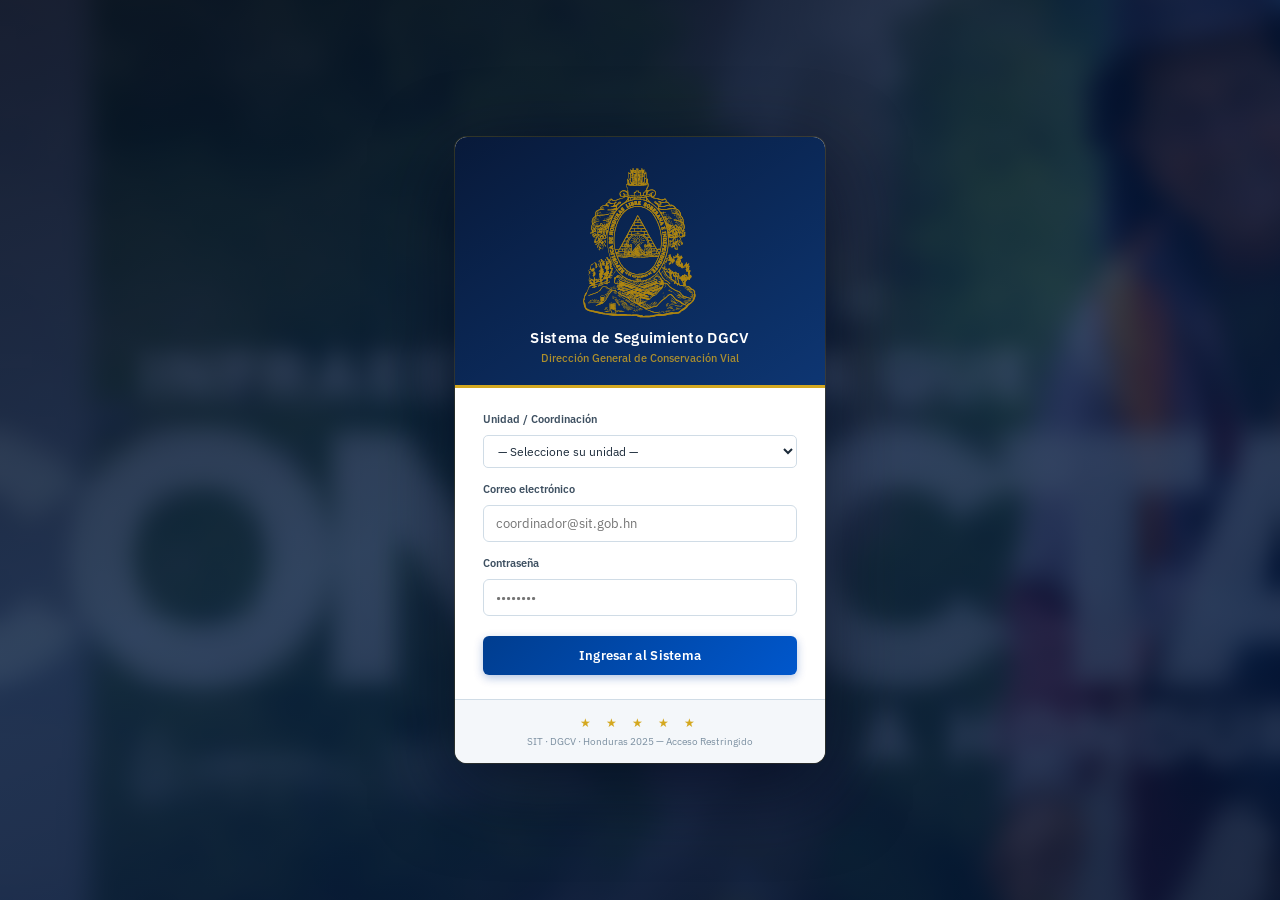
<file: index.html>
<!DOCTYPE html>
<html lang="es">
<head>
<meta charset="UTF-8"/>
<meta name="viewport" content="width=device-width, initial-scale=1.0"/>
<title>SIT — Sistema de Seguimiento de Proyectos DGCV</title>
<link href="https://fonts.googleapis.com/css2?family=IBM+Plex+Sans:wght@300;400;500;600&family=IBM+Plex+Mono:wght@400;500&display=swap" rel="stylesheet"/>
  <link rel="stylesheet" href="styles.css">
</head>
<body>

<!-- ══════════════════════ LOGIN ══════════════════════ -->
<!-- ══════════════════════ RESET PASSWORD ══════════════════════ -->
<div id="resetPasswordScreen" style="display:none;position:fixed;inset:0;z-index:9999;background:linear-gradient(135deg,#001233,#002B6B);align-items:center;justify-content:center;padding:20px;">
  <div style="background:#fff;border-radius:12px;width:100%;max-width:400px;overflow:hidden;box-shadow:0 8px 40px rgba(0,0,0,.3);">
    <div style="background:linear-gradient(135deg,#001233,#002B6B);padding:24px 28px;border-bottom:3px solid #D4A820;text-align:center;">
      <img src="logopeque.svg" alt="SIT" style="width:80px;margin-bottom:8px;display:block;margin-left:auto;margin-right:auto;"/>
      <div style="color:#fff;font-size:16px;font-weight:600;">Nueva Contraseña</div>
      <div style="color:rgba(255,255,255,.6);font-size:11px;margin-top:3px;">SIT · Dirección General de Conservación Vial</div>
    </div>
    <div style="padding:28px;">
      <div style="font-size:12px;color:#3D4F60;margin-bottom:16px;text-align:center;">
        Ingrese su nueva contraseña para continuar.
      </div>
      <div class="form-group" style="margin-bottom:12px;">
        <label style="font-size:12px;font-weight:500;color:#3D4F60;display:block;margin-bottom:4px;">Nueva contraseña</label>
        <input type="password" id="resetPass1" placeholder="Mínimo 8 caracteres" style="width:100%;border:1px solid #D0DCE6;border-radius:6px;padding:9px 12px;font-size:13px;outline:none;box-sizing:border-box;" onkeydown="if(event.key==='Enter')doResetPassword()"/>
      </div>
      <div class="form-group" style="margin-bottom:20px;">
        <label style="font-size:12px;font-weight:500;color:#3D4F60;display:block;margin-bottom:4px;">Confirmar contraseña</label>
        <input type="password" id="resetPass2" placeholder="Repita la contraseña" style="width:100%;border:1px solid #D0DCE6;border-radius:6px;padding:9px 12px;font-size:13px;outline:none;box-sizing:border-box;" onkeydown="if(event.key==='Enter')doResetPassword()"/>
      </div>
      <div id="resetError" style="display:none;background:#FBEAEA;border:1px solid #C0392B;border-radius:6px;padding:8px 12px;font-size:12px;color:#C0392B;margin-bottom:12px;"></div>
      <button onclick="doResetPassword()" style="width:100%;padding:11px;background:linear-gradient(135deg,#001233,#002B6B);color:#fff;border:none;border-radius:7px;font-size:13px;font-weight:600;cursor:pointer;font-family:inherit;">
        Guardar Nueva Contraseña
      </button>
    </div>
  </div>
</div>

<div class="login-screen" id="loginScreen">
  <div class="login-box">
    <div class="login-head">
      <img src="logopeque.svg" alt="SIT Escudo" style="width:120px;height:auto;object-fit:contain;margin-bottom:8px;display:block;margin-left:auto;margin-right:auto;"/>
      <h2>Sistema de Seguimiento DGCV</h2>
      <p>Dirección General de Conservación Vial</p>
    </div>
    <div class="login-body">
      <div class="form-group">
        <label>Unidad / Coordinación</label>
        <select id="loginUnidad">
          <option value="">— Seleccione su unidad —</option>
          <option value="admin">Administración General</option>
          <option value="rvp">Red Vial Pavimentada</option>
          <option value="rvnp">Red Vial No Pavimentada</option>
          <option value="rre">Respuesta Rápida a Emergencias</option>
          <option value="fext">Fondos Externos/Nacionales</option>
          <option value="fbcie">Fondos BCIE</option>
          <option value="ldv">Limpieza de Derecho de Vía</option>
        </select>
      </div>
      <div class="form-group">
        <label>Correo electrónico</label>
        <input type="email" id="loginEmail" placeholder="coordinador@sit.gob.hn" onkeydown="if(event.key==='Enter')doLogin()"/>
      </div>
      <div class="form-group">
        <label>Contraseña</label>
        <input type="password" id="loginPass" placeholder="••••••••" onkeydown="if(event.key==='Enter')doLogin()"/>
      </div>
      <button class="login-btn" onclick="doLogin()">Ingresar al Sistema</button>
      <div class="login-error" id="loginError">Credenciales incorrectas. Intente nuevamente.</div>
    </div>
    <div class="login-footer">
      <span style="color:var(--gold3);letter-spacing:6px;font-size:12px;">★ ★ ★ ★ ★</span><br>
      <span>SIT · DGCV · Honduras 2025 — Acceso Restringido</span>
    </div>
  </div>
</div>

<!-- ══════════════════════ APP SHELL ══════════════════════ -->
<div id="appShell" style="display:none;flex-direction:column;height:100%;">

<!-- TOPBAR -->
<div class="topbar">
  <div class="topbar-escudo" style="width:auto;background:none;padding:0;flex-shrink:0;"><img src="logoSIT.svg" alt="SIT" style="height:42px;width:auto;max-width:290px;object-fit:contain;display:block;"/></div>
  <div style="width:1px;height:32px;background:rgba(212,168,32,.4);flex-shrink:0;margin:0 4px;"></div>
  <button class="hamburger-btn" id="hamburgerBtn" onclick="toggleNav()" style="display:none;" aria-label="Menú">
    <svg width="18" height="18" viewBox="0 0 18 18" fill="none">
      <path d="M2 4.5h14M2 9h14M2 13.5h14" stroke="white" stroke-width="1.6" stroke-linecap="round"/>
    </svg>
  </button>
  <div class="topbar-brand">
    <h1>Dirección General de Conservación Vial — DGCV</h1>
    <p style="color:rgba(212,168,32,.7);">Sistema de Seguimiento de Proyectos · República de Honduras</p>
  </div>
  <span class="topbar-fecha" id="topbarFecha"></span>
  <div id="syncStatus" style="display:none;align-items:center;gap:6px;font-size:11px;padding:5px 10px;border-radius:20px;background:rgba(255,255,255,.08);">
    <span id="syncDot" style="width:7px;height:7px;border-radius:50%;background:#ccc;flex-shrink:0;display:inline-block;"></span>
    <span id="syncLabel">Sin sincronizar</span>
  </div>
  <button id="syncBtn" onclick="recargarDesdeSupabase()" style="display:none;align-items:center;gap:6px;background:rgba(255,255,255,.10);border:1px solid rgba(255,255,255,.2);color:#fff;padding:5px 12px;border-radius:20px;font-size:11px;cursor:pointer;font-family:var(--font);transition:.2s;">
    <svg width="12" height="12" viewBox="0 0 12 12" fill="none"><path d="M10 6A4 4 0 116 2" stroke="white" stroke-width="1.5" stroke-linecap="round"/><path d="M6 2l2-2M6 2L4 0" stroke="white" stroke-width="1.5" stroke-linecap="round" stroke-linejoin="round"/></svg>
    Recargar datos
  </button>
  <button id="reportBtn" onclick="generarReporte()" style="display:none;align-items:center;gap:6px;background:rgba(212,168,32,.18);border:1px solid rgba(212,168,32,.4);color:#F0C040;padding:5px 12px;border-radius:20px;font-size:11px;cursor:pointer;font-family:var(--font);transition:.2s;">
    <svg width="12" height="12" viewBox="0 0 12 12" fill="none"><rect x="1.5" y="1" width="9" height="10" rx="1" stroke="currentColor" stroke-width="1.3"/><path d="M3.5 4h5M3.5 6h5M3.5 8h3" stroke="currentColor" stroke-width="1.2" stroke-linecap="round"/></svg>
    Descargar Reporte
  </button>
  <button id="excelBtn" onclick="abrirExportarExcel()" style="display:none;align-items:center;gap:6px;background:rgba(13,122,78,.18);border:1px solid rgba(13,122,78,.4);color:#2ecc71;padding:5px 12px;border-radius:20px;font-size:11px;cursor:pointer;font-family:var(--font);transition:.2s;">
    <svg width="12" height="12" viewBox="0 0 12 12" fill="none"><rect x="1" y="1" width="10" height="10" rx="1.5" stroke="currentColor" stroke-width="1.3"/><path d="M3.5 4L5 6l-1.5 2M6 8h2.5M6 6h2.5M6 4h2.5" stroke="currentColor" stroke-width="1.2" stroke-linecap="round"/></svg>
    Exportar Excel
  </button>
  <div class="topbar-user" onclick="doLogout()">
    <div class="avatar" id="userAvatar">--</div>
    <span id="userName" style="font-size:12px;"></span>
    <span style="opacity:.4;font-size:10px;">✕ Salir</span>
  </div>
</div>

<!-- MAIN APP -->
<div class="app">

<!-- SIDENAV -->
<nav class="sidenav">
  <div class="sidenav-section">Principal</div>
  <div class="nav-item active" onclick="showView('dashboard',this)" id="nav-dashboard">
    <svg class="nav-icon" viewBox="0 0 16 16" fill="none"><rect x="1" y="1" width="6" height="6" rx="1" stroke="currentColor" stroke-width="1.2"/><rect x="9" y="1" width="6" height="6" rx="1" stroke="currentColor" stroke-width="1.2"/><rect x="1" y="9" width="6" height="6" rx="1" stroke="currentColor" stroke-width="1.2"/><rect x="9" y="9" width="6" height="6" rx="1" stroke="currentColor" stroke-width="1.2"/></svg>
    <span>Dashboard General</span>
  </div>

  <div class="sidenav-section">Unidades</div>
  <div class="nav-item" onclick="showView('rvp',this)" id="nav-rvp"><svg class="nav-icon" viewBox="0 0 16 16" fill="none"><rect x="1" y="9" width="10" height="5" rx="1" stroke="currentColor" stroke-width="1.2"/><circle cx="3.5" cy="14" r="1.5" stroke="currentColor" stroke-width="1.1"/><circle cx="8.5" cy="14" r="1.5" stroke="currentColor" stroke-width="1.1"/><rect x="4" y="6" width="5" height="3" rx=".5" stroke="currentColor" stroke-width="1.1"/><line x1="9" y1="7.5" x2="14" y2="5" stroke="currentColor" stroke-width="1.2" stroke-linecap="round"/><circle cx="14" cy="4.5" r="1" stroke="currentColor" stroke-width="1.1"/><line x1="1" y1="3" x2="15" y2="3" stroke="currentColor" stroke-width="1" stroke-linecap="round" stroke-dasharray="2 1.5"/></svg>
    <span>Red Vial Pavimentada</span>
    <span class="nav-badge" id="badge-rvp">0</span>
  </div>
  <div class="nav-item" onclick="showView('rvnp',this)" id="nav-rvnp"><svg class="nav-icon" viewBox="0 0 16 16" fill="none"><rect x="6" y="5" width="8" height="4" rx=".8" stroke="currentColor" stroke-width="1.2"/><path d="M6 7H2L1 9H6" stroke="currentColor" stroke-width="1.2" stroke-linecap="round" stroke-linejoin="round"/><circle cx="3" cy="11" r="1.5" stroke="currentColor" stroke-width="1.1"/><circle cx="12" cy="11" r="1.5" stroke="currentColor" stroke-width="1.1"/><path d="M2 8.5L1 11H3" stroke="currentColor" stroke-width="1" stroke-linecap="round"/><line x1="1" y1="13" x2="15" y2="13" stroke="currentColor" stroke-width="1" stroke-linecap="round" stroke-dasharray="2 1.5"/><line x1="10" y1="5" x2="10" y2="3" stroke="currentColor" stroke-width="1.1" stroke-linecap="round"/><rect x="8.5" y="2" width="3" height="1.2" rx=".4" stroke="currentColor" stroke-width="1"/></svg>
    <span>Red Vial No Pavimentada</span>
    <span class="nav-badge" id="badge-rvnp">0</span>
  </div>
  <div class="nav-item" onclick="showView('rre',this)" id="nav-rre"><svg class="nav-icon" viewBox="0 0 16 16" fill="none"><rect x="1" y="9" width="8" height="4" rx=".8" stroke="currentColor" stroke-width="1.2"/><circle cx="2.5" cy="13.5" r="1.2" stroke="currentColor" stroke-width="1.1"/><circle cx="7.5" cy="13.5" r="1.2" stroke="currentColor" stroke-width="1.1"/><rect x="5" y="6.5" width="3" height="2.5" rx=".4" stroke="currentColor" stroke-width="1.1"/><path d="M8 7.5L11 4L13 5.5L11 8" stroke="currentColor" stroke-width="1.2" stroke-linecap="round" stroke-linejoin="round"/><path d="M13 5.5L14.5 4.5" stroke="currentColor" stroke-width="1.2" stroke-linecap="round"/><path d="M13 1.5L13 3M15 2.5L14 3.2M11 2.5L12 3.2" stroke="currentColor" stroke-width="1" stroke-linecap="round"/></svg>
    <span>Respuesta Rápida</span>
    <span class="nav-badge warn" id="badge-rre">0</span>
  </div>
  <div class="nav-item" onclick="showView('fext',this)" id="nav-fext"><svg class="nav-icon" viewBox="0 0 16 16" fill="none"><line x1="4" y1="1" x2="4" y2="13" stroke="currentColor" stroke-width="1.3" stroke-linecap="round"/><line x1="4" y1="2" x2="13" y2="2" stroke="currentColor" stroke-width="1.3" stroke-linecap="round"/><line x1="4" y1="2" x2="9" y2="5" stroke="currentColor" stroke-width="1.1" stroke-linecap="round"/><line x1="13" y1="2" x2="10" y2="5.5" stroke="currentColor" stroke-width="1.1" stroke-linecap="round"/><line x1="10" y1="5.5" x2="10" y2="9" stroke="currentColor" stroke-width="1.1" stroke-linecap="round"/><rect x="8.5" y="9" width="3" height="2.5" rx=".4" stroke="currentColor" stroke-width="1"/><line x1="1" y1="13" x2="8" y2="13" stroke="currentColor" stroke-width="1.2" stroke-linecap="round"/><circle cx="13" cy="11" r="2.2" stroke="currentColor" stroke-width="1.1"/><path d="M13 9.8V10.5M13 11.5V12.2M12 11H14" stroke="currentColor" stroke-width=".9" stroke-linecap="round"/></svg>
    <span>Fondos Externos/Nacionales</span>
    <span class="nav-badge" id="badge-fext">0</span>
  </div>
  <div class="nav-item" onclick="showView('fbcie',this)" id="nav-fbcie"><svg class="nav-icon" viewBox="0 0 16 16" fill="none"><path d="M1 11 C1 11 4 4 8 4 S15 11 15 11" stroke="currentColor" stroke-width="1.3" stroke-linecap="round" fill="none"/><line x1="1" y1="11" x2="15" y2="11" stroke="currentColor" stroke-width="1.3" stroke-linecap="round"/><line x1="4.5" y1="7.5" x2="4.5" y2="11" stroke="currentColor" stroke-width="1.1" stroke-linecap="round"/><line x1="8" y1="5" x2="8" y2="11" stroke="currentColor" stroke-width="1.1" stroke-linecap="round"/><line x1="11.5" y1="7.5" x2="11.5" y2="11" stroke="currentColor" stroke-width="1.1" stroke-linecap="round"/><line x1="1" y1="13" x2="15" y2="13" stroke="currentColor" stroke-width="1" stroke-linecap="round" stroke-dasharray="2 1.5"/></svg>
    <span>Fondos BCIE</span>
    <span class="nav-badge" id="badge-fbcie">0</span>
  </div>
  <div class="nav-item" onclick="showView('ldv',this)" id="nav-ldv"><svg class="nav-icon" viewBox="0 0 16 16" fill="none"><rect x="1" y="8" width="7" height="4" rx=".8" stroke="currentColor" stroke-width="1.2"/><circle cx="2.5" cy="12.5" r="1.2" stroke="currentColor" stroke-width="1.1"/><circle cx="6.5" cy="12.5" r="1.2" stroke="currentColor" stroke-width="1.1"/><rect x="4" y="5.5" width="3" height="2.5" rx=".4" stroke="currentColor" stroke-width="1.1"/><path d="M7 6.5L9.5 5L11 7L9 9" stroke="currentColor" stroke-width="1.2" stroke-linecap="round" stroke-linejoin="round"/><path d="M9 9L9 11.5" stroke="currentColor" stroke-width="1.1" stroke-linecap="round"/><path d="M13 3C13 3 12 5 12 7S13 9 13 9S14 7 14 5S13 3 13 3Z" stroke="currentColor" stroke-width="1" stroke-linecap="round"/><path d="M15 5C15 5 14 6.5 14 8" stroke="currentColor" stroke-width="1" stroke-linecap="round"/></svg>
    <span>Limpieza Derecho de Vía</span>
    <span class="nav-badge" id="badge-ldv">0</span>
  </div>

  <div class="sidenav-section" id="nav-usuarios-section" style="display:none;">Administración</div>
  <div class="nav-item" onclick="showView('usuarios',this)" id="nav-usuarios" style="display:none;">
    <svg class="nav-icon" viewBox="0 0 16 16" fill="none"><circle cx="6" cy="5" r="3" stroke="currentColor" stroke-width="1.2"/><path d="M1 14c0-3 2-5 5-5s5 2 5 5" stroke="currentColor" stroke-width="1.2" stroke-linecap="round"/><path d="M11 7l2 2 3-3" stroke="currentColor" stroke-width="1.2" stroke-linecap="round" stroke-linejoin="round"/></svg>
    <span>Gestión de Usuarios</span>
  </div>
  <div class="nav-item" onclick="showView('empresas',this)" id="nav-empresas" style="display:none;">
    <svg class="nav-icon" viewBox="0 0 16 16" fill="none"><rect x="1" y="4" width="14" height="10" rx="1" stroke="currentColor" stroke-width="1.2"/><path d="M5 4V3a1 1 0 011-1h4a1 1 0 011 1v1" stroke="currentColor" stroke-width="1.2"/><line x1="1" y1="8" x2="15" y2="8" stroke="currentColor" stroke-width="1" stroke-dasharray="2 1"/><circle cx="8" cy="11" r="1.5" stroke="currentColor" stroke-width="1.1"/></svg>
    <span>Gestión de Empresas</span>
  </div>

  <div class="sidenav-section">Recursos</div>
  <div class="nav-item" onclick="showView('formatos',this)" id="nav-formatos">
    <svg class="nav-icon" viewBox="0 0 16 16" fill="none"><rect x="2" y="1" width="10" height="13" rx="1" stroke="currentColor" stroke-width="1.2"/><path d="M5 5h6M5 8h6M5 11h3" stroke="currentColor" stroke-width="1.1" stroke-linecap="round"/><path d="M10 1v3h3" stroke="currentColor" stroke-width="1.1" stroke-linecap="round" stroke-linejoin="round"/></svg>
    <span>Formatos</span>
  </div>
  <div class="nav-item" onclick="showView('mapa',this)" id="nav-mapa">
    <svg class="nav-icon" viewBox="0 0 16 16" fill="none"><path d="M8 1C5.8 1 4 2.8 4 5c0 3 4 9 4 9s4-6 4-9c0-2.2-1.8-4-4-4z" stroke="currentColor" stroke-width="1.2"/><circle cx="8" cy="5" r="1.5" stroke="currentColor" stroke-width="1.1"/><path d="M2 13l3-1.5M11 11.5L14 13" stroke="currentColor" stroke-width="1.1" stroke-linecap="round"/><ellipse cx="8" cy="13.5" rx="5" ry="1.5" stroke="currentColor" stroke-width="1" stroke-dasharray="2 1"/></svg>
    <span>Mapa de Proyectos</span>
  </div>

  <div class="sidenav-bottom">
    <div class="logout-btn" onclick="doLogout()">
      <svg width="14" height="14" viewBox="0 0 14 14" fill="none"><path d="M5 7H13M10 4l3 3-3 3" stroke="currentColor" stroke-width="1.2" stroke-linecap="round"/><path d="M7 2H2a1 1 0 00-1 1v8a1 1 0 001 1h5" stroke="currentColor" stroke-width="1.2" stroke-linecap="round"/></svg>
      <span>Cerrar sesión</span>
    </div>
  </div>
</nav>

<!-- Nav overlay for mobile -->
<div class="nav-overlay" id="navOverlay" onclick="closeNav()"></div>

<!-- CONTENT AREA -->
<div class="content" id="mainContent"></div>

</div><!-- .app -->
</div><!-- #appShell -->

<!-- ══════════════════════ DETAIL PANEL ══════════════════════ -->
<div class="detail-overlay" id="detailOverlay">
  <div class="detail-panel" id="detailPanel">
    <div class="dp-header">
      <h3 id="dpTitle">—</h3>
      <p id="dpSub">—</p>
      <button class="dp-close" onclick="closeDetail()">✕</button>
    </div>
    <div class="dp-body" id="dpBody"></div>
  </div>
</div>

<!-- ══════════════════════ MODAL FORM ══════════════════════ -->
<div class="modal-overlay" id="modalOverlay">
  <div class="modal">
    <div class="modal-header">
      <svg width="16" height="16" viewBox="0 0 16 16" fill="none"><path d="M8 1v14M1 8h14" stroke="white" stroke-width="1.5" stroke-linecap="round"/></svg>
      <h3 id="modalTitle">Nuevo Proyecto</h3>
      <button class="modal-close" onclick="closeModal()">✕</button>
    </div>
    <div class="modal-body" id="modalBody"></div>
    <div class="modal-footer">
      <button class="btn btn-outline" onclick="closeModal()">Cancelar</button>
      <button class="btn btn-primary" onclick="saveProject()">
        <svg width="13" height="13" viewBox="0 0 13 13" fill="none"><path d="M2 7l3 3 6-6" stroke="white" stroke-width="1.5" stroke-linecap="round"/></svg>
        Guardar Proyecto
      </button>
    </div>
  </div>
</div>

<!-- ══════════════════════ SYNC PANEL ══════════════════════ -->
<div class="modal-overlay" id="syncOverlay" onclick="closeSyncPanel(event)">
  <div class="modal" style="max-width:520px;">
    <div class="modal-header" style="background:#0F5132;">
      <svg width="16" height="16" viewBox="0 0 16 16" fill="none"><path d="M13 8A5 5 0 118 3" stroke="white" stroke-width="1.5" stroke-linecap="round"/><path d="M8 3l2.5-2.5M8 3L5.5.5" stroke="white" stroke-width="1.5" stroke-linecap="round" stroke-linejoin="round"/></svg>
      <h3>Sincronización con Google Sheets</h3>
      <button class="modal-close" onclick="closeSyncPanel()">✕</button>
    </div>
    <div class="modal-body">

      <!-- STEP 1: URL config -->
      <div id="sync-step-config">
        <div style="background:#E8F5E9;border:1px solid #A5D6A7;border-radius:6px;padding:12px 14px;margin-bottom:16px;font-size:12px;color:#1B5E20;line-height:1.6;">
          <strong>¿Cómo funciona?</strong><br>
          Cada vez que guarda un proyecto, el sistema puede enviarlo automáticamente a Google Sheets. Una hoja por unidad, con todas las columnas de su base de datos. Pegue aquí la URL de su Google Apps Script Web App.
        </div>
        <div class="form-group" style="margin-bottom:12px;">
          <label>URL del Apps Script Web App <span class="req">*</span></label>
          <input type="text" id="sheetsUrl" placeholder="https://script.google.com/macros/s/XXXXXXX/exec" style="width:100%;font-size:11px;font-family:var(--mono);" value=""/>
          <div class="form-hint">Obtenga esta URL siguiendo las instrucciones del archivo <strong>SIT_AppsScript.gs</strong> adjunto.</div>
        </div>
        <div style="display:flex;gap:8px;align-items:center;flex-wrap:wrap;">
          <div class="form-group" style="flex:1;min-width:160px;margin:0;">
            <label>Sincronización automática</label>
            <select id="syncAuto" style="width:100%">
              <option value="manual">Manual (botón "Sincronizar")</option>
              <option value="auto">Automática al guardar proyecto</option>
            </select>
          </div>
        </div>
        <button class="btn btn-primary" onclick="saveAndTestSync()" style="margin-top:12px;width:100%;">
          <svg width="12" height="12" viewBox="0 0 12 12" fill="none"><path d="M2 6.5l3 3 5-5" stroke="white" stroke-width="1.5" stroke-linecap="round"/></svg>
          Guardar y probar conexión
        </button>
        <div id="sync-test-result" style="margin-top:10px;display:none;font-size:11px;padding:8px 12px;border-radius:5px;"></div>
      </div>

      <!-- STEP 2: Sync actions -->
      <div id="sync-step-actions" style="display:none;">
        <div style="background:#E8F5E9;border:1px solid #A5D6A7;border-radius:6px;padding:10px 14px;margin-bottom:14px;display:flex;align-items:center;gap:8px;">
          <span style="color:#0F5132;font-size:16px;">✓</span>
          <div style="font-size:12px;color:#1B5E20;"><strong>Conexión activa</strong> — <span id="sync-url-display" style="font-family:var(--mono);font-size:10px;word-break:break-all;"></span></div>
        </div>

        <div style="font-size:12px;font-weight:600;color:var(--gris2);margin-bottom:10px;">Seleccione qué enviar a Google Sheets:</div>
        <div id="sync-unidad-list" style="display:flex;flex-direction:column;gap:6px;margin-bottom:14px;"></div>

        <div style="display:flex;gap:8px;flex-wrap:wrap;">
          <button class="btn btn-primary" onclick="runSync('all')" style="flex:1;">
            <svg width="12" height="12" viewBox="0 0 12 12" fill="none"><path d="M1 6A5 5 0 1011 6" stroke="white" stroke-width="1.5" stroke-linecap="round"/><path d="M11 6l-2-2M11 6l-2 2" stroke="white" stroke-width="1.5" stroke-linecap="round"/></svg>
            Sincronizar Todo
          </button>
          <button class="btn btn-outline" onclick="openSyncConfig()">Cambiar URL</button>
        </div>

        <div id="sync-progress" style="display:none;margin-top:12px;">
          <div style="font-size:11px;color:var(--gris3);margin-bottom:6px;" id="sync-progress-lbl">Enviando datos…</div>
          <div style="height:4px;background:var(--gris5);border-radius:2px;overflow:hidden;">
            <div id="sync-progress-bar" style="height:100%;background:var(--verde);border-radius:2px;transition:width .3s;width:0%"></div>
          </div>
        </div>
        <div id="sync-log" style="margin-top:10px;max-height:140px;overflow-y:auto;font-size:10px;font-family:var(--mono);color:var(--gris3);background:var(--gris6);border-radius:5px;padding:8px;display:none;"></div>
      </div>

    </div>
    <div class="modal-footer">
      <button class="btn btn-outline" onclick="closeSyncPanel()">Cerrar</button>
    </div>
  </div>
</div>

<!-- TOAST -->
<div class="toast" id="toast"></div>
<!-- SUCCESS BANNER -->
<div class="success-banner" id="successBanner"></div>

  <script src="base.js"></script>
</body>
</html>
</file>
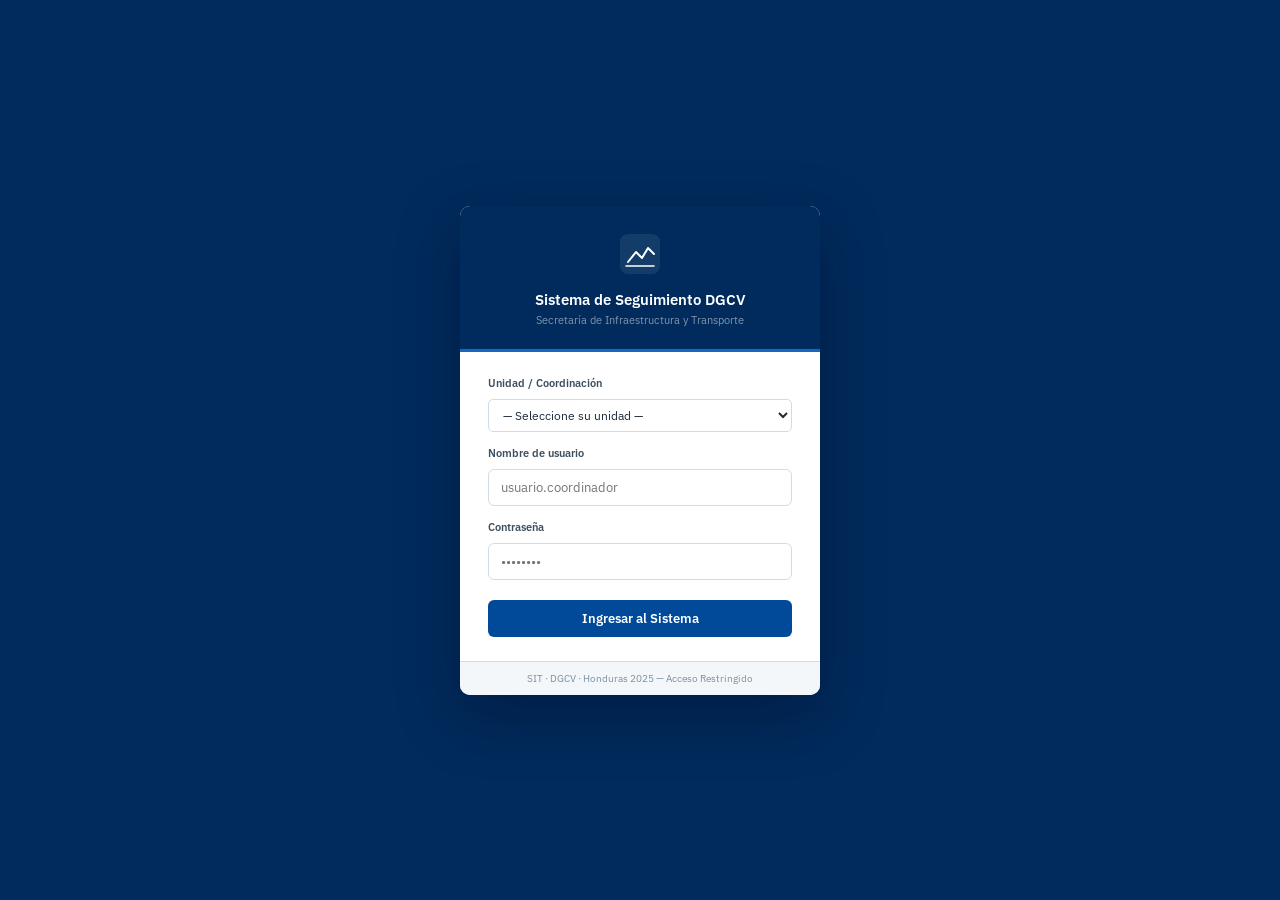
<file: index.html.html>
<!DOCTYPE html>
<html lang="es">
<head>
<meta charset="UTF-8"/>
<meta name="viewport" content="width=device-width, initial-scale=1.0"/>
<title>SIT — Sistema de Seguimiento de Proyectos DGCV</title>
<link href="https://fonts.googleapis.com/css2?family=IBM+Plex+Sans:wght@300;400;500;600&family=IBM+Plex+Mono:wght@400;500&display=swap" rel="stylesheet"/>
<style>
*{box-sizing:border-box;margin:0;padding:0;}
:root{
  --az1:#002B5C;--az2:#004A99;--az3:#1268C4;--az4:#3D8ED9;--az5:#7DBFF0;--az6:#D6EBF9;--az7:#EDF5FC;
  --verde:#0D7A4E;--verde-l:#E3F5EE;
  --rojo:#C0392B;--rojo-l:#FBEAEA;
  --amarillo:#B8620A;--amarillo-l:#FDF3E3;
  --gris1:#1C2B3A;--gris2:#3D4F60;--gris3:#7B8FA0;--gris4:#B8C6D0;--gris5:#E8EFF4;--gris6:#F4F7FA;
  --border:#D0DCE6;
  --font:'IBM Plex Sans',sans-serif;
  --mono:'IBM Plex Mono',monospace;
  --shadow:0 1px 3px rgba(0,42,90,.08),0 4px 12px rgba(0,42,90,.06);
}

html,body{height:100%;overflow:hidden;}
body{font-family:var(--font);background:var(--gris6);color:var(--gris1);font-size:14px;display:flex;flex-direction:column;}

/* ═══════════ TOPBAR ═══════════ */
.topbar{
  background:var(--az1);color:#fff;
  display:flex;align-items:center;gap:14px;
  padding:0 20px;height:52px;flex-shrink:0;
  border-bottom:2px solid var(--az3);
}
.topbar-escudo{
  width:32px;height:32px;background:rgba(255,255,255,.12);border-radius:5px;
  display:flex;align-items:center;justify-content:center;flex-shrink:0;
}
.topbar-escudo svg{width:20px;height:20px;}
.topbar-brand{flex:1;}
.topbar-brand h1{font-size:13px;font-weight:600;letter-spacing:.3px;}
.topbar-brand p{font-size:10px;opacity:.6;margin-top:1px;}
.topbar-user{
  display:flex;align-items:center;gap:8px;
  background:rgba(255,255,255,.08);padding:5px 12px;border-radius:20px;cursor:pointer;
  font-size:12px;transition:.2s;
}
.topbar-user:hover{background:rgba(255,255,255,.15);}
.topbar-user .avatar{
  width:22px;height:22px;border-radius:50%;
  background:var(--az4);display:flex;align-items:center;justify-content:center;font-size:10px;font-weight:600;
}
.topbar-fecha{font-size:10px;opacity:.5;font-family:var(--mono);}

/* ═══════════ LAYOUT ═══════════ */
.app{display:flex;flex:1;overflow:hidden;}

/* ═══════════ SIDEBAR NAV ═══════════ */
.sidenav{
  width:220px;background:var(--az1);flex-shrink:0;
  display:flex;flex-direction:column;overflow-y:auto;
  border-right:1px solid rgba(255,255,255,.06);
}
.sidenav-section{padding:16px 14px 6px;font-size:10px;font-weight:600;letter-spacing:1px;color:rgba(255,255,255,.3);text-transform:uppercase;}
.nav-item{
  display:flex;align-items:center;gap:10px;
  padding:9px 16px;cursor:pointer;color:rgba(255,255,255,.6);
  font-size:12.5px;transition:.15s;border-left:3px solid transparent;
  position:relative;
}
.nav-item:hover{color:#fff;background:rgba(255,255,255,.06);}
.nav-item.active{color:#fff;background:rgba(61,142,217,.2);border-left-color:var(--az4);}
.nav-item .nav-icon{width:16px;height:16px;flex-shrink:0;opacity:.7;}
.nav-item.active .nav-icon{opacity:1;}
.nav-badge{
  margin-left:auto;background:var(--az3);color:#fff;
  font-size:9px;padding:1px 6px;border-radius:10px;font-family:var(--mono);
}
.nav-badge.warn{background:var(--amarillo);}
.sidenav-bottom{margin-top:auto;padding:12px 16px;border-top:1px solid rgba(255,255,255,.08);}
.logout-btn{
  display:flex;align-items:center;gap:8px;color:rgba(255,255,255,.4);
  font-size:12px;cursor:pointer;padding:6px 0;transition:.2s;
}
.logout-btn:hover{color:rgba(255,255,255,.7);}

/* ═══════════ CONTENT ═══════════ */
.content{flex:1;overflow-y:auto;padding:20px 24px;}

/* ═══════════ PAGE HEADER ═══════════ */
.page-header{margin-bottom:20px;}
.page-header h2{font-size:18px;font-weight:600;color:var(--az1);}
.page-header p{font-size:12px;color:var(--gris3);margin-top:3px;}
.page-actions{display:flex;gap:8px;margin-top:12px;}
.btn{
  display:inline-flex;align-items:center;gap:6px;
  padding:7px 14px;border-radius:6px;font-size:12px;font-weight:500;
  cursor:pointer;transition:.15s;border:none;font-family:var(--font);
}
.btn-primary{background:var(--az2);color:#fff;}
.btn-primary:hover{background:var(--az3);}
.btn-outline{background:#fff;color:var(--az2);border:1px solid var(--border);}
.btn-outline:hover{background:var(--az7);border-color:var(--az4);}
.btn-danger{background:var(--rojo-l);color:var(--rojo);border:1px solid #f0bebe;}
.btn-danger:hover{background:#f8d7d7;}

/* ═══════════ KPI CARDS ═══════════ */
.kpi-grid{display:grid;grid-template-columns:repeat(5,1fr);gap:12px;margin-bottom:20px;}
.kpi-card{
  background:#fff;border-radius:8px;border:1px solid var(--border);
  padding:14px 16px;position:relative;overflow:hidden;
}
.kpi-card::before{content:'';position:absolute;top:0;left:0;right:0;height:3px;}
.kpi-card.az::before{background:var(--az3);}
.kpi-card.verde::before{background:var(--verde);}
.kpi-card.amarillo::before{background:#E8921A;}
.kpi-card.rojo::before{background:var(--rojo);}
.kpi-card.gris::before{background:var(--gris3);}
.kpi-num{font-size:26px;font-weight:300;color:var(--az1);font-family:var(--mono);line-height:1;}
.kpi-lbl{font-size:11px;color:var(--gris3);margin-top:5px;font-weight:500;}
.kpi-sub{font-size:10px;margin-top:3px;}
.kpi-sub.ok{color:var(--verde);}
.kpi-sub.warn{color:var(--amarillo);}
.kpi-sub.danger{color:var(--rojo);}

/* ═══════════ UNIDADES GRID ═══════════ */
.unidades-grid{display:grid;grid-template-columns:repeat(3,1fr);gap:14px;margin-bottom:20px;}
.unidad-card{
  background:#fff;border-radius:8px;border:1px solid var(--border);
  padding:16px;cursor:pointer;transition:.2s;
}
.unidad-card:hover{border-color:var(--az4);box-shadow:var(--shadow);}
.unidad-card:hover .uc-arrow{opacity:1;transform:translateX(3px);}
.uc-header{display:flex;align-items:flex-start;gap:10px;margin-bottom:12px;}
.uc-icon{
  width:36px;height:36px;border-radius:7px;
  display:flex;align-items:center;justify-content:center;flex-shrink:0;
}
.uc-icon svg{width:18px;height:18px;}
.uc-title{font-size:13px;font-weight:600;color:var(--az1);line-height:1.3;}
.uc-sub{font-size:11px;color:var(--gris3);margin-top:2px;}
.uc-arrow{opacity:0;transition:.2s;color:var(--az3);font-size:16px;margin-left:auto;}
.uc-stats{display:grid;grid-template-columns:1fr 1fr;gap:8px;margin-bottom:10px;}
.uc-stat{background:var(--gris6);border-radius:5px;padding:7px 10px;}
.uc-stat-num{font-size:16px;font-weight:500;color:var(--az1);font-family:var(--mono);}
.uc-stat-lbl{font-size:10px;color:var(--gris3);margin-top:1px;}
.uc-bar-row{display:flex;align-items:center;gap:6px;margin-top:6px;}
.uc-bar-lbl{font-size:10px;color:var(--gris3);width:52px;}
.uc-bar-track{flex:1;height:4px;background:var(--gris5);border-radius:2px;overflow:hidden;}
.uc-bar-fill{height:100%;border-radius:2px;transition:.5s;}
.uc-bar-pct{font-size:10px;color:var(--gris2);width:28px;text-align:right;font-family:var(--mono);}

/* ═══════════ TABLE ═══════════ */
.table-wrap{background:#fff;border-radius:8px;border:1px solid var(--border);overflow:hidden;}
.table-toolbar{
  display:flex;align-items:center;gap:10px;padding:12px 16px;
  border-bottom:1px solid var(--gris5);flex-wrap:wrap;
}
.table-toolbar h3{font-size:13px;font-weight:600;flex:1;}
.search-box{
  display:flex;align-items:center;gap:6px;background:var(--gris6);
  border:1px solid var(--border);border-radius:6px;padding:5px 10px;
}
.search-box input{background:none;border:none;outline:none;font-size:12px;color:var(--gris1);width:160px;font-family:var(--font);}
.filter-select{
  background:var(--gris6);border:1px solid var(--border);border-radius:6px;
  padding:5px 10px;font-size:12px;color:var(--gris1);outline:none;font-family:var(--font);cursor:pointer;
}
.tbl{width:100%;border-collapse:collapse;font-size:12px;}
.tbl th{
  background:var(--gris6);padding:8px 12px;text-align:left;
  font-size:10px;font-weight:600;color:var(--gris3);letter-spacing:.5px;text-transform:uppercase;
  border-bottom:1px solid var(--border);white-space:nowrap;
}
.tbl td{padding:9px 12px;border-bottom:1px solid var(--gris5);vertical-align:middle;}
.tbl tr:hover td{background:var(--az7);}
.tbl tr:last-child td{border-bottom:none;}
.pill{display:inline-flex;align-items:center;gap:4px;padding:2px 8px;border-radius:10px;font-size:10px;font-weight:500;}
.pill.ejec{background:var(--verde-l);color:var(--verde);}
.pill.proc{background:var(--az6);color:var(--az2);}
.pill.susp{background:var(--amarillo-l);color:var(--amarillo);}
.pill.term{background:var(--gris5);color:var(--gris2);}
.pill::before{content:'';width:5px;height:5px;border-radius:50%;background:currentColor;}
.mini-bar{width:70px;height:5px;background:var(--gris5);border-radius:2px;overflow:hidden;display:inline-block;}
.mini-bar-fill{height:100%;border-radius:2px;}
.az-fill{background:var(--az3);}
.gr-fill{background:var(--verde);}
.tbl-actions{display:flex;gap:4px;}
.tbl-btn{
  padding:4px 8px;border-radius:4px;font-size:10px;cursor:pointer;
  background:var(--gris5);border:none;color:var(--gris2);font-family:var(--font);transition:.15s;
}
.tbl-btn:hover{background:var(--az6);color:var(--az2);}
.tbl-btn.edit{background:var(--az7);color:var(--az2);}
.tbl-btn.edit:hover{background:var(--az6);}

/* ═══════════ MODAL OVERLAY ═══════════ */
.modal-overlay{
  position:fixed;inset:0;background:rgba(0,20,50,.55);
  display:flex;align-items:flex-start;justify-content:center;
  overflow-y:auto;padding:20px;z-index:100;
  opacity:0;pointer-events:none;transition:opacity .2s;
}
.modal-overlay.open{opacity:1;pointer-events:all;}
.modal{
  background:#fff;border-radius:10px;width:100%;max-width:860px;
  box-shadow:0 20px 60px rgba(0,20,50,.25);
  transform:translateY(-10px);transition:transform .2s;flex-shrink:0;
}
.modal-overlay.open .modal{transform:translateY(0);}
.modal-header{
  background:var(--az1);color:#fff;padding:16px 22px;
  border-radius:10px 10px 0 0;display:flex;align-items:center;gap:10px;
}
.modal-header h3{font-size:14px;font-weight:600;flex:1;}
.modal-close{
  width:28px;height:28px;background:rgba(255,255,255,.12);border-radius:5px;
  display:flex;align-items:center;justify-content:center;cursor:pointer;font-size:16px;
  color:#fff;transition:.15s;border:none;
}
.modal-close:hover{background:rgba(255,255,255,.22);}
.modal-body{padding:22px;}
.modal-footer{
  padding:14px 22px;border-top:1px solid var(--gris5);
  display:flex;justify-content:flex-end;gap:8px;background:var(--gris6);
  border-radius:0 0 10px 10px;
}

/* ═══════════ FORM SECTIONS ═══════════ */
.form-section{margin-bottom:22px;}
.form-section-title{
  font-size:11px;font-weight:600;color:var(--az2);letter-spacing:.8px;text-transform:uppercase;
  padding-bottom:8px;border-bottom:2px solid var(--az6);margin-bottom:14px;
  display:flex;align-items:center;gap:6px;
}
.form-section-title svg{width:13px;height:13px;}
.form-grid{display:grid;gap:12px;}
.form-grid.g2{grid-template-columns:1fr 1fr;}
.form-grid.g3{grid-template-columns:1fr 1fr 1fr;}
.form-grid.g4{grid-template-columns:1fr 1fr 1fr 1fr;}
.form-group{display:flex;flex-direction:column;gap:4px;}
.form-group.span2{grid-column:span 2;}
.form-group.span3{grid-column:span 3;}
.form-group.span4{grid-column:span 4;}
label{font-size:11px;font-weight:500;color:var(--gris2);}
label span.req{color:var(--rojo);margin-left:2px;}
input[type=text],input[type=number],input[type=date],input[type=email],
select,textarea{
  padding:7px 10px;border:1px solid var(--border);border-radius:5px;
  font-size:12px;color:var(--gris1);background:#fff;outline:none;
  font-family:var(--font);transition:.15s;
}
input:focus,select:focus,textarea:focus{border-color:var(--az4);box-shadow:0 0 0 3px rgba(61,142,217,.12);}
textarea{resize:vertical;min-height:60px;}
select{cursor:pointer;}
.form-hint{font-size:10px;color:var(--gris3);margin-top:2px;}
.input-group{display:flex;}
.input-group input{flex:1;border-radius:5px 0 0 5px;}
.input-group .ig-addon{
  padding:7px 10px;background:var(--gris5);border:1px solid var(--border);
  border-left:none;border-radius:0 5px 5px 0;font-size:12px;color:var(--gris3);white-space:nowrap;
}

/* ═══════════ LOGIN SCREEN ═══════════ */
.login-screen{
  position:fixed;inset:0;background:var(--az1);
  display:flex;align-items:center;justify-content:center;z-index:200;
  flex-direction:column;gap:0;
}
.login-box{
  background:#fff;border-radius:10px;width:360px;
  box-shadow:0 20px 60px rgba(0,10,40,.4);overflow:hidden;
}
.login-head{
  background:var(--az1);padding:28px 28px 22px;
  border-bottom:3px solid var(--az3);text-align:center;
}
.login-head svg{width:40px;height:40px;margin-bottom:12px;}
.login-head h2{color:#fff;font-size:15px;font-weight:600;}
.login-head p{color:rgba(255,255,255,.5);font-size:11px;margin-top:4px;}
.login-body{padding:24px 28px;}
.login-body .form-group{margin-bottom:14px;}
.login-body label{display:block;font-size:11px;font-weight:600;color:var(--gris2);margin-bottom:5px;}
.login-body input{width:100%;padding:9px 12px;border:1px solid var(--border);border-radius:6px;font-size:13px;font-family:var(--font);outline:none;}
.login-body input:focus{border-color:var(--az4);box-shadow:0 0 0 3px rgba(61,142,217,.12);}
.login-btn{
  width:100%;padding:10px;background:var(--az2);color:#fff;border:none;
  border-radius:6px;font-size:13px;font-weight:600;cursor:pointer;font-family:var(--font);
  margin-top:6px;transition:.15s;
}
.login-btn:hover{background:var(--az3);}
.login-error{color:var(--rojo);font-size:11px;margin-top:8px;display:none;text-align:center;}
.login-footer{text-align:center;padding:10px;font-size:10px;color:var(--gris3);background:var(--gris6);border-top:1px solid var(--border);}

/* ═══════════ EMPTY STATE ═══════════ */
.empty-state{text-align:center;padding:40px;color:var(--gris3);}
.empty-state svg{width:36px;height:36px;margin:0 auto 10px;display:block;opacity:.3;}
.empty-state p{font-size:13px;}

/* ═══════════ TOAST ═══════════ */
.toast{
  position:fixed;bottom:24px;right:24px;
  background:var(--az1);color:#fff;padding:12px 20px;border-radius:8px;
  font-size:13px;box-shadow:0 8px 24px rgba(0,20,50,.35);
  opacity:0;transform:translateY(10px);transition:.3s;pointer-events:none;z-index:9999;
  display:flex;align-items:center;gap:10px;min-width:240px;
}
.toast.show{opacity:1;transform:translateY(0);}
.toast.ok{border-left:4px solid var(--verde);}
.toast.err{border-left:4px solid var(--rojo);}

/* ═══════════ SUCCESS BANNER ═══════════ */
.success-banner{
  position:fixed;top:72px;left:50%;transform:translateX(-50%) translateY(-20px);
  background:var(--verde);color:#fff;padding:12px 28px;border-radius:8px;
  font-size:13px;font-weight:500;z-index:9999;opacity:0;
  box-shadow:0 6px 20px rgba(0,100,60,.35);
  display:flex;align-items:center;gap:10px;transition:.3s;pointer-events:none;
  white-space:nowrap;
}
.success-banner.show{opacity:1;transform:translateX(-50%) translateY(0);}

/* ═══════════ ENDOSOS ═══════════ */
.endoso-card{
  background:var(--gris6);border:1px solid var(--border);border-radius:6px;
  padding:10px 12px;margin-bottom:8px;position:relative;
}
.endoso-card .endoso-tag{
  display:inline-flex;align-items:center;gap:4px;
  background:var(--az6);color:var(--az2);font-size:10px;padding:2px 7px;
  border-radius:10px;font-weight:500;margin-bottom:8px;
}
.endoso-remove{
  position:absolute;top:8px;right:8px;
  background:none;border:none;color:var(--gris3);cursor:pointer;font-size:14px;line-height:1;
  padding:2px 4px;border-radius:3px;transition:.15s;
}
.endoso-remove:hover{background:var(--rojo-l);color:var(--rojo);}

/* ═══════════ PAGOS DINÁMICOS ═══════════ */
.pago-card{
  background:var(--gris6);border:1px solid var(--border);border-radius:6px;
  padding:10px 12px;margin-bottom:8px;position:relative;
}
.pago-card .pago-num{
  font-size:10px;font-weight:600;color:var(--gris3);font-family:var(--mono);
  margin-bottom:6px;text-transform:uppercase;letter-spacing:.5px;
}
.pago-remove{
  position:absolute;top:8px;right:8px;
  background:none;border:none;color:var(--gris3);cursor:pointer;font-size:14px;line-height:1;
  padding:2px 4px;border-radius:3px;transition:.15s;
}
.pago-remove:hover{background:var(--rojo-l);color:var(--rojo);}
.add-row-btn{
  display:flex;align-items:center;gap:6px;
  width:100%;padding:7px 12px;border:1px dashed var(--border);border-radius:6px;
  background:none;color:var(--az2);font-size:12px;cursor:pointer;
  font-family:var(--font);transition:.15s;margin-top:4px;
}
.add-row-btn:hover{background:var(--az7);border-color:var(--az4);}

/* ═══════════ TOTALIZADOR ═══════════ */
.totalizador{
  background:var(--az7);border:1px solid var(--az6);border-radius:6px;
  padding:10px 14px;margin-top:10px;display:flex;gap:20px;flex-wrap:wrap;
}
.tot-item{font-size:11px;color:var(--gris2);}
.tot-item strong{display:block;font-size:14px;color:var(--az1);font-family:var(--mono);font-weight:500;}
.tot-item.warn strong{color:var(--rojo);}

/* ═══════════ HISTORIAL ═══════════ */
.hist-row{
  display:flex;align-items:flex-start;gap:8px;padding:8px 0;
  border-bottom:1px solid var(--gris5);font-size:11px;
}
.hist-row:last-child{border-bottom:none;}
.hist-dot{width:7px;height:7px;border-radius:50%;background:var(--az4);flex-shrink:0;margin-top:3px;}
.hist-fecha{font-family:var(--mono);color:var(--gris3);white-space:nowrap;font-size:10px;margin-top:1px;}

/* ═══════════ DETAIL PANEL ═══════════ */
.detail-overlay{
  position:fixed;inset:0;background:rgba(0,20,50,.45);
  z-index:90;opacity:0;pointer-events:none;transition:.2s;
  display:flex;justify-content:flex-end;
}
.detail-overlay.open{opacity:1;pointer-events:all;}
.detail-panel{
  width:400px;background:#fff;height:100%;overflow-y:auto;
  transform:translateX(20px);transition:.2s;box-shadow:-4px 0 20px rgba(0,20,50,.15);
}
.detail-overlay.open .detail-panel{transform:translateX(0);}
.dp-header{background:var(--az1);color:#fff;padding:16px 18px;position:sticky;top:0;}
.dp-header h3{font-size:13px;font-weight:600;line-height:1.3;}
.dp-header p{font-size:10px;opacity:.6;margin-top:3px;}
.dp-close{position:absolute;top:12px;right:14px;background:rgba(255,255,255,.12);border:none;color:#fff;width:26px;height:26px;border-radius:4px;cursor:pointer;font-size:14px;}
.dp-body{padding:16px;}
.dp-section{margin-bottom:16px;}
.dp-section-title{font-size:10px;font-weight:600;color:var(--az2);letter-spacing:.8px;text-transform:uppercase;margin-bottom:8px;padding-bottom:5px;border-bottom:1px solid var(--az6);}
.dp-row{display:flex;justify-content:space-between;padding:5px 0;border-bottom:1px solid var(--gris5);}
.dp-row:last-child{border-bottom:none;}
.dp-row .dl{font-size:11px;color:var(--gris3);}
.dp-row .dv{font-size:11px;font-weight:500;text-align:right;max-width:55%;}
.avance-block{background:var(--gris6);border-radius:6px;padding:10px;margin-top:6px;}
.avance-row{margin-bottom:8px;}
.avance-row:last-child{margin-bottom:0;}
.avance-label{display:flex;justify-content:space-between;font-size:11px;margin-bottom:4px;}
.avance-label span:first-child{color:var(--gris2);}
.avance-label span:last-child{font-weight:600;font-family:var(--mono);}
.avance-track{height:7px;background:var(--border);border-radius:4px;overflow:hidden;}
.avance-fill{height:100%;border-radius:4px;transition:.5s;}

/* ═══════════ STATS CHART ═══════════ */
.chart-wrap{background:#fff;border-radius:8px;border:1px solid var(--border);padding:16px;margin-bottom:20px;}
.chart-title{font-size:13px;font-weight:600;margin-bottom:14px;display:flex;align-items:center;justify-content:space-between;}
.chart-bars{display:flex;align-items:flex-end;gap:4px;height:100px;}
.chart-bar-group{flex:1;display:flex;flex-direction:column;align-items:center;gap:2px;}
.chart-bar{width:100%;border-radius:3px 3px 0 0;transition:.4s;cursor:pointer;}
.chart-bar:hover{filter:brightness(.9);}
.chart-bar-lbl{font-size:9px;color:var(--gris3);text-align:center;font-family:var(--mono);}
.chart-legend{display:flex;gap:12px;margin-top:10px;justify-content:center;}
.chart-legend-item{display:flex;align-items:center;gap:4px;font-size:10px;color:var(--gris3);}
.chart-legend-dot{width:8px;height:8px;border-radius:2px;}

/* ═══════════ UNIDAD MODULE ═══════════ */
.module-header{
  background:var(--az1);color:#fff;border-radius:8px;
  padding:16px 18px;margin-bottom:16px;display:flex;align-items:center;gap:12px;
}
.module-icon{width:40px;height:40px;background:rgba(255,255,255,.12);border-radius:7px;display:flex;align-items:center;justify-content:center;}
.module-icon svg{width:22px;height:22px;}
.module-info h2{font-size:15px;font-weight:600;}
.module-info p{font-size:11px;opacity:.6;margin-top:2px;}
.module-kpis{display:flex;gap:10px;margin-left:auto;}
.mod-kpi{text-align:center;background:rgba(255,255,255,.08);padding:6px 14px;border-radius:6px;}
.mod-kpi-num{font-size:18px;font-weight:300;font-family:var(--mono);}
.mod-kpi-lbl{font-size:9px;opacity:.6;margin-top:1px;}

/* ═══════════ RESPONSIVE ═══════════ */
@media(max-width:900px){
  .sidenav{width:52px;}
  .nav-item span,.nav-badge,.sidenav-section{display:none;}
  .nav-item{padding:12px;justify-content:center;}
  .nav-item .nav-icon{margin:0;}
  .unidades-grid{grid-template-columns:1fr 1fr;}
  .kpi-grid{grid-template-columns:repeat(3,1fr);}
  .form-grid.g4{grid-template-columns:1fr 1fr;}
}
</style>
</head>
<body>

<!-- ══════════════════════ LOGIN ══════════════════════ -->
<div class="login-screen" id="loginScreen">
  <div class="login-box">
    <div class="login-head">
      <svg viewBox="0 0 40 40" fill="none">
        <rect width="40" height="40" rx="8" fill="rgba(255,255,255,.08)"/>
        <path d="M8 28 L16 18 L22 24 L28 14 L34 20" stroke="white" stroke-width="2" stroke-linecap="round" stroke-linejoin="round"/>
        <path d="M6 32 H34" stroke="white" stroke-width="1.5" stroke-linecap="round"/>
      </svg>
      <h2>Sistema de Seguimiento DGCV</h2>
      <p>Secretaría de Infraestructura y Transporte</p>
    </div>
    <div class="login-body">
      <div class="form-group">
        <label>Unidad / Coordinación</label>
        <select id="loginUnidad">
          <option value="">— Seleccione su unidad —</option>
          <option value="admin">Administración General</option>
          <option value="rvp">Red Vial Pavimentada</option>
          <option value="rvnp">Red Vial No Pavimentada</option>
          <option value="rre">Respuesta Rápida a Emergencias</option>
          <option value="macro">Macroproyectos</option>
          <option value="ldv">Limpieza de Derecho de Vía</option>
        </select>
      </div>
      <div class="form-group">
        <label>Nombre de usuario</label>
        <input type="text" id="loginUser" placeholder="usuario.coordinador"/>
      </div>
      <div class="form-group">
        <label>Contraseña</label>
        <input type="password" id="loginPass" placeholder="••••••••" onkeydown="if(event.key==='Enter')doLogin()"/>
      </div>
      <button class="login-btn" onclick="doLogin()">Ingresar al Sistema</button>
      <div class="login-error" id="loginError">Credenciales incorrectas. Intente nuevamente.</div>
    </div>
    <div class="login-footer">SIT · DGCV · Honduras 2025 — Acceso Restringido</div>
  </div>
</div>

<!-- ══════════════════════ APP SHELL ══════════════════════ -->
<div id="appShell" style="display:none;flex-direction:column;height:100%;">

<!-- TOPBAR -->
<div class="topbar">
  <div class="topbar-escudo">
    <svg viewBox="0 0 20 20" fill="none">
      <path d="M4 16 L8 10 L11 13 L14 7 L17 10" stroke="white" stroke-width="1.5" stroke-linecap="round" stroke-linejoin="round"/>
      <path d="M3 18H17" stroke="white" stroke-width="1.5" stroke-linecap="round"/>
    </svg>
  </div>
  <div class="topbar-brand">
    <h1>Dirección General de Construcción Vial — DGCV</h1>
    <p>Secretaría de Infraestructura y Transporte · República de Honduras</p>
  </div>
  <span class="topbar-fecha" id="topbarFecha"></span>
  <div id="syncStatus" style="display:none;align-items:center;gap:6px;font-size:11px;padding:5px 10px;border-radius:20px;background:rgba(255,255,255,.08);">
    <span id="syncDot" style="width:7px;height:7px;border-radius:50%;background:#ccc;flex-shrink:0;display:inline-block;"></span>
    <span id="syncLabel">Sin sincronizar</span>
  </div>
  <button id="syncBtn" onclick="recargarDesdeSupabase()" style="display:none;align-items:center;gap:6px;background:rgba(255,255,255,.10);border:1px solid rgba(255,255,255,.2);color:#fff;padding:5px 12px;border-radius:20px;font-size:11px;cursor:pointer;font-family:var(--font);transition:.2s;">
    <svg width="12" height="12" viewBox="0 0 12 12" fill="none"><path d="M10 6A4 4 0 116 2" stroke="white" stroke-width="1.5" stroke-linecap="round"/><path d="M6 2l2-2M6 2L4 0" stroke="white" stroke-width="1.5" stroke-linecap="round" stroke-linejoin="round"/></svg>
    Recargar datos
  </button>
  <div class="topbar-user" onclick="doLogout()">
    <div class="avatar" id="userAvatar">--</div>
    <span id="userName" style="font-size:12px;"></span>
    <span style="opacity:.4;font-size:10px;">✕ Salir</span>
  </div>
</div>

<!-- MAIN APP -->
<div class="app">

<!-- SIDENAV -->
<nav class="sidenav">
  <div class="sidenav-section">Principal</div>
  <div class="nav-item active" onclick="showView('dashboard',this)" id="nav-dashboard">
    <svg class="nav-icon" viewBox="0 0 16 16" fill="none"><rect x="1" y="1" width="6" height="6" rx="1" stroke="currentColor" stroke-width="1.2"/><rect x="9" y="1" width="6" height="6" rx="1" stroke="currentColor" stroke-width="1.2"/><rect x="1" y="9" width="6" height="6" rx="1" stroke="currentColor" stroke-width="1.2"/><rect x="9" y="9" width="6" height="6" rx="1" stroke="currentColor" stroke-width="1.2"/></svg>
    <span>Dashboard General</span>
  </div>

  <div class="sidenav-section">Unidades</div>
  <div class="nav-item" onclick="showView('rvp',this)" id="nav-rvp">
    <svg class="nav-icon" viewBox="0 0 16 16" fill="none"><path d="M1 12L4 8L7 10L10 5L13 7L15 4" stroke="currentColor" stroke-width="1.2" stroke-linecap="round"/><path d="M1 14H15" stroke="currentColor" stroke-width="1.2" stroke-linecap="round"/></svg>
    <span>Red Vial Pavimentada</span>
    <span class="nav-badge" id="badge-rvp">0</span>
  </div>
  <div class="nav-item" onclick="showView('rvnp',this)" id="nav-rvnp">
    <svg class="nav-icon" viewBox="0 0 16 16" fill="none"><path d="M1 13 C3 11 5 13 7 11 S11 11 13 9 S15 7 15 7" stroke="currentColor" stroke-width="1.2" stroke-linecap="round" fill="none"/><path d="M1 14H15" stroke="currentColor" stroke-width="1.2" stroke-linecap="round"/></svg>
    <span>Red Vial No Pavimentada</span>
    <span class="nav-badge" id="badge-rvnp">0</span>
  </div>
  <div class="nav-item" onclick="showView('rre',this)" id="nav-rre">
    <svg class="nav-icon" viewBox="0 0 16 16" fill="none"><path d="M8 1L9.5 6H15L10.5 9L12 14L8 11L4 14L5.5 9L1 6H6.5Z" stroke="currentColor" stroke-width="1.2" stroke-linejoin="round"/></svg>
    <span>Respuesta Rápida</span>
    <span class="nav-badge warn" id="badge-rre">0</span>
  </div>
  <div class="nav-item" onclick="showView('macro',this)" id="nav-macro">
    <svg class="nav-icon" viewBox="0 0 16 16" fill="none"><rect x="1" y="4" width="14" height="9" rx="1" stroke="currentColor" stroke-width="1.2"/><path d="M5 4V3a1 1 0 011-1h4a1 1 0 011 1v1" stroke="currentColor" stroke-width="1.2"/><path d="M1 8h14" stroke="currentColor" stroke-width="1.2"/></svg>
    <span>Macroproyectos</span>
    <span class="nav-badge" id="badge-macro">0</span>
  </div>
  <div class="nav-item" onclick="showView('ldv',this)" id="nav-ldv">
    <svg class="nav-icon" viewBox="0 0 16 16" fill="none"><path d="M3 13L6 7L8 10L10 6L13 13" stroke="currentColor" stroke-width="1.2" stroke-linecap="round" stroke-linejoin="round"/><path d="M1 14H15" stroke="currentColor" stroke-width="1.2" stroke-linecap="round"/></svg>
    <span>Limpieza Derecho de Vía</span>
    <span class="nav-badge" id="badge-ldv">0</span>
  </div>

  <div class="sidenav-bottom">
    <div class="logout-btn" onclick="doLogout()">
      <svg width="14" height="14" viewBox="0 0 14 14" fill="none"><path d="M5 7H13M10 4l3 3-3 3" stroke="currentColor" stroke-width="1.2" stroke-linecap="round"/><path d="M7 2H2a1 1 0 00-1 1v8a1 1 0 001 1h5" stroke="currentColor" stroke-width="1.2" stroke-linecap="round"/></svg>
      <span>Cerrar sesión</span>
    </div>
  </div>
</nav>

<!-- CONTENT AREA -->
<div class="content" id="mainContent"></div>

</div><!-- .app -->
</div><!-- #appShell -->

<!-- ══════════════════════ DETAIL PANEL ══════════════════════ -->
<div class="detail-overlay" id="detailOverlay" onclick="closeDetail(event)">
  <div class="detail-panel" id="detailPanel">
    <div class="dp-header">
      <h3 id="dpTitle">—</h3>
      <p id="dpSub">—</p>
      <button class="dp-close" onclick="closeDetail()">✕</button>
    </div>
    <div class="dp-body" id="dpBody"></div>
  </div>
</div>

<!-- ══════════════════════ MODAL FORM ══════════════════════ -->
<div class="modal-overlay" id="modalOverlay" onclick="closeModal(event)">
  <div class="modal">
    <div class="modal-header">
      <svg width="16" height="16" viewBox="0 0 16 16" fill="none"><path d="M8 1v14M1 8h14" stroke="white" stroke-width="1.5" stroke-linecap="round"/></svg>
      <h3 id="modalTitle">Nuevo Proyecto</h3>
      <button class="modal-close" onclick="closeModal()">✕</button>
    </div>
    <div class="modal-body" id="modalBody"></div>
    <div class="modal-footer">
      <button class="btn btn-outline" onclick="closeModal()">Cancelar</button>
      <button class="btn btn-primary" onclick="saveProject()">
        <svg width="13" height="13" viewBox="0 0 13 13" fill="none"><path d="M2 7l3 3 6-6" stroke="white" stroke-width="1.5" stroke-linecap="round"/></svg>
        Guardar Proyecto
      </button>
    </div>
  </div>
</div>

<!-- ══════════════════════ SYNC PANEL ══════════════════════ -->
<div class="modal-overlay" id="syncOverlay" onclick="closeSyncPanel(event)">
  <div class="modal" style="max-width:520px;">
    <div class="modal-header" style="background:#0F5132;">
      <svg width="16" height="16" viewBox="0 0 16 16" fill="none"><path d="M13 8A5 5 0 118 3" stroke="white" stroke-width="1.5" stroke-linecap="round"/><path d="M8 3l2.5-2.5M8 3L5.5.5" stroke="white" stroke-width="1.5" stroke-linecap="round" stroke-linejoin="round"/></svg>
      <h3>Sincronización con Google Sheets</h3>
      <button class="modal-close" onclick="closeSyncPanel()">✕</button>
    </div>
    <div class="modal-body">

      <!-- STEP 1: URL config -->
      <div id="sync-step-config">
        <div style="background:#E8F5E9;border:1px solid #A5D6A7;border-radius:6px;padding:12px 14px;margin-bottom:16px;font-size:12px;color:#1B5E20;line-height:1.6;">
          <strong>¿Cómo funciona?</strong><br>
          Cada vez que guarda un proyecto, el sistema puede enviarlo automáticamente a Google Sheets. Una hoja por unidad, con todas las columnas de su base de datos. Pegue aquí la URL de su Google Apps Script Web App.
        </div>
        <div class="form-group" style="margin-bottom:12px;">
          <label>URL del Apps Script Web App <span class="req">*</span></label>
          <input type="text" id="sheetsUrl" placeholder="https://script.google.com/macros/s/XXXXXXX/exec" style="width:100%;font-size:11px;font-family:var(--mono);" value=""/>
          <div class="form-hint">Obtenga esta URL siguiendo las instrucciones del archivo <strong>SIT_AppsScript.gs</strong> adjunto.</div>
        </div>
        <div style="display:flex;gap:8px;align-items:center;flex-wrap:wrap;">
          <div class="form-group" style="flex:1;min-width:160px;margin:0;">
            <label>Sincronización automática</label>
            <select id="syncAuto" style="width:100%">
              <option value="manual">Manual (botón "Sincronizar")</option>
              <option value="auto">Automática al guardar proyecto</option>
            </select>
          </div>
        </div>
        <button class="btn btn-primary" onclick="saveAndTestSync()" style="margin-top:12px;width:100%;">
          <svg width="12" height="12" viewBox="0 0 12 12" fill="none"><path d="M2 6.5l3 3 5-5" stroke="white" stroke-width="1.5" stroke-linecap="round"/></svg>
          Guardar y probar conexión
        </button>
        <div id="sync-test-result" style="margin-top:10px;display:none;font-size:11px;padding:8px 12px;border-radius:5px;"></div>
      </div>

      <!-- STEP 2: Sync actions -->
      <div id="sync-step-actions" style="display:none;">
        <div style="background:#E8F5E9;border:1px solid #A5D6A7;border-radius:6px;padding:10px 14px;margin-bottom:14px;display:flex;align-items:center;gap:8px;">
          <span style="color:#0F5132;font-size:16px;">✓</span>
          <div style="font-size:12px;color:#1B5E20;"><strong>Conexión activa</strong> — <span id="sync-url-display" style="font-family:var(--mono);font-size:10px;word-break:break-all;"></span></div>
        </div>

        <div style="font-size:12px;font-weight:600;color:var(--gris2);margin-bottom:10px;">Seleccione qué enviar a Google Sheets:</div>
        <div id="sync-unidad-list" style="display:flex;flex-direction:column;gap:6px;margin-bottom:14px;"></div>

        <div style="display:flex;gap:8px;flex-wrap:wrap;">
          <button class="btn btn-primary" onclick="runSync('all')" style="flex:1;">
            <svg width="12" height="12" viewBox="0 0 12 12" fill="none"><path d="M1 6A5 5 0 1011 6" stroke="white" stroke-width="1.5" stroke-linecap="round"/><path d="M11 6l-2-2M11 6l-2 2" stroke="white" stroke-width="1.5" stroke-linecap="round"/></svg>
            Sincronizar Todo
          </button>
          <button class="btn btn-outline" onclick="openSyncConfig()">Cambiar URL</button>
        </div>

        <div id="sync-progress" style="display:none;margin-top:12px;">
          <div style="font-size:11px;color:var(--gris3);margin-bottom:6px;" id="sync-progress-lbl">Enviando datos…</div>
          <div style="height:4px;background:var(--gris5);border-radius:2px;overflow:hidden;">
            <div id="sync-progress-bar" style="height:100%;background:var(--verde);border-radius:2px;transition:width .3s;width:0%"></div>
          </div>
        </div>
        <div id="sync-log" style="margin-top:10px;max-height:140px;overflow-y:auto;font-size:10px;font-family:var(--mono);color:var(--gris3);background:var(--gris6);border-radius:5px;padding:8px;display:none;"></div>
      </div>

    </div>
    <div class="modal-footer">
      <button class="btn btn-outline" onclick="closeSyncPanel()">Cerrar</button>
    </div>
  </div>
</div>

<!-- TOAST -->
<div class="toast" id="toast"></div>
<!-- SUCCESS BANNER -->
<div class="success-banner" id="successBanner"></div>

<script>
'use strict';

// ═══════════════════════════════════════════════════════════
//  SUPABASE — API REST directa (sin librería externa)
// ═══════════════════════════════════════════════════════════
var SUPA_URL = 'https://furbzmtimdvsterqenff.supabase.co/rest/v1';
var SUPA_KEY = 'eyJhbGciOiJIUzI1NiIsInR5cCI6IkpXVCJ9.eyJpc3MiOiJzdXBhYmFzZSIsInJlZiI6ImZ1cmJ6bXRpbWR2c3RlcnFlbmZmIiwicm9sZSI6ImFub24iLCJpYXQiOjE3NzM5NDI4OTcsImV4cCI6MjA4OTUxODg5N30.EFbDE4dU514Ua9SNQ5y-LgyVp7QRJe1Gf5H98sYu5Eg';

// Generar UUID en el cliente — evita depender de Supabase para obtener el ID
function genUUID() {
  return 'xxxxxxxx-xxxx-4xxx-yxxx-xxxxxxxxxxxx'.replace(/[xy]/g, function(c) {
    var r = Math.random() * 16 | 0;
    return (c === 'x' ? r : (r & 0x3 | 0x8)).toString(16);
  });
}

var H_BASE  = { 'apikey': SUPA_KEY, 'Authorization': 'Bearer ' + SUPA_KEY, 'Content-Type': 'application/json' };
var H_WRITE = Object.assign({}, H_BASE, { 'Prefer': 'return=minimal' });
var H_DEL   = Object.assign({}, H_BASE, { 'Prefer': 'return=minimal' });

function supaGet(table, query) {
  return fetch(SUPA_URL + '/' + table + '?' + (query || ''), {
    method: 'GET', headers: H_BASE
  }).then(function(r) {
    return r.text().then(function(t) {
      if (!r.ok) throw new Error('GET ' + table + ' [' + r.status + ']: ' + t);
      return t ? JSON.parse(t) : [];
    });
  });
}

function supaPost(table, body) {
  return fetch(SUPA_URL + '/' + table, {
    method: 'POST', headers: H_WRITE, body: JSON.stringify(body)
  }).then(function(r) {
    return r.text().then(function(t) {
      if (!r.ok) throw new Error('POST ' + table + ' [' + r.status + ']: ' + t);
      // return=minimal → 201 sin body, el ID ya lo generamos nosotros
    });
  });
}

function supaPatch(table, id, body) {
  return fetch(SUPA_URL + '/' + table + '?id=eq.' + id, {
    method: 'PATCH', headers: H_WRITE, body: JSON.stringify(body)
  }).then(function(r) {
    return r.text().then(function(t) {
      if (!r.ok) throw new Error('PATCH ' + table + ' [' + r.status + ']: ' + t);
    });
  });
}

function supaDelete(table, id) {
  return fetch(SUPA_URL + '/' + table + '?id=eq.' + id, {
    method: 'DELETE', headers: H_DEL
  }).then(function(r) {
    if (!r.ok) return r.text().then(function(t) { throw new Error(t); });
  });
}

// ═══════════════════════════════════════════════════════════
//  CONSTANTES DEL SISTEMA
// ═══════════════════════════════════════════════════════════
var USERS = {
  admin: { pass:'admin2025', nombre:'Administrador',           rol:'Administración General' },
  rvp:   { pass:'rvp2025',   nombre:'Coord. Pavimentada',      rol:'Red Vial Pavimentada' },
  rvnp:  { pass:'rvnp2025',  nombre:'Coord. No Pavimentada',   rol:'Red Vial No Pavimentada' },
  rre:   { pass:'rre2025',   nombre:'Coord. Emergencias',      rol:'Respuesta Rápida a Emergencias' },
  macro: { pass:'macro2025', nombre:'Coord. Macroproyectos',   rol:'Macroproyectos' },
  ldv:   { pass:'ldv2025',   nombre:'Coord. Limpieza DV',      rol:'Limpieza de Derecho de Vía' }
};

var UNIDADES = {
  rvp:   { nombre:'Red Vial Pavimentada',            color:'#1268C4', bg:'#D6EBF9' },
  rvnp:  { nombre:'Red Vial No Pavimentada',         color:'#0D7A4E', bg:'#E3F5EE' },
  rre:   { nombre:'Respuesta Rápida a Emergencias',  color:'#C0392B', bg:'#FBEAEA' },
  macro: { nombre:'Macroproyectos',                  color:'#5C2E8A', bg:'#EDE5F5' },
  ldv:   { nombre:'Limpieza de Derecho de Vía',      color:'#B8620A', bg:'#FDF3E3' }
};

var ESTADOS = ['En Ejecución','En Proceso / Contratación','Suspendido','Terminado'];
var DEPTOS  = ['Atlántida','Choluteca','Colón','Comayagua','Copán','Cortés','El Paraíso',
               'Francisco Morazán','Gracias a Dios','Intibucá','Islas de la Bahía','La Paz',
               'Lempira','Ocotepeque','Olancho','Santa Bárbara','Valle','Yoro'];

// ═══════════════════════════════════════════════════════════
//  ESTADO DE LA APLICACIÓN
// ═══════════════════════════════════════════════════════════
var DB          = { rvp:[], rvnp:[], rre:[], macro:[], ldv:[] };
var currentUser = null;
var currentView = 'dashboard';
var editingId   = null;
var endosoCount = 0;
var pagoCount   = 0;
var dbOnline    = false;

// ═══════════════════════════════════════════════════════════
//  UTILIDADES
// ═══════════════════════════════════════════════════════════
function fmtL(n) {
  var v = parseFloat(n);
  if (isNaN(v)) return '—';
  return v.toLocaleString('es-HN', { minimumFractionDigits:2, maximumFractionDigits:2 });
}

function calcAvFin(p) {
  var mI = parseFloat(p.montoContratoInicial) || 0;
  var mM = parseFloat(p.montoModificacion) || 0;
  var vig = mM > 0 ? mM : mI;
  if (!vig) return 0;
  var dev = parseFloat(p.totalDevengado) || 0;
  return Math.min(parseFloat((dev / vig * 100).toFixed(2)), 100);
}

function fmtFecha(iso) {
  if (!iso) return '—';
  try { return new Date(iso).toLocaleString('es-HN',{day:'2-digit',month:'short',year:'numeric',hour:'2-digit',minute:'2-digit'}); }
  catch(e) { return iso; }
}

function saveLocalDB() {
  try { localStorage.setItem('sit_db', JSON.stringify(DB)); } catch(e) {}
}

function setDbStatus(online) {
  dbOnline = online;
  var dot = document.getElementById('syncDot');
  var lbl = document.getElementById('syncLabel');
  if (dot) dot.style.background = online ? '#4CAF50' : '#FFA726';
  if (lbl) lbl.textContent = online ? 'Base de datos conectada ✓' : 'Sin conexión — datos locales';
}

function showToast(msg, type) {
  var t = document.getElementById('toast');
  if (!t) return;
  t.innerHTML = '<span>' + msg + '</span>';
  t.className = 'toast ' + (type || 'ok') + ' show';
  clearTimeout(t._t);
  t._t = setTimeout(function() { t.classList.remove('show'); }, 4000);
}

function showBanner(msg) {
  var b = document.getElementById('successBanner');
  if (!b) return;
  b.textContent = msg;
  b.classList.add('show');
  clearTimeout(b._t);
  b._t = setTimeout(function() { b.classList.remove('show'); }, 3500);
}

// ═══════════════════════════════════════════════════════════
//  SUPABASE — OPERACIONES
// ═══════════════════════════════════════════════════════════
function cargarProyectos() {
  return supaGet('proyectos', 'select=*&order=created_at.desc')
    .then(function(rows) {
      DB = { rvp:[], rvnp:[], rre:[], macro:[], ldv:[] };
      (rows || []).forEach(function(row) {
        var proj = Object.assign({}, row.data || {}, { _sid: row.id, _unidad: row.unidad });
        if (DB[row.unidad]) DB[row.unidad].push(proj);
      });
      setDbStatus(true);
      saveLocalDB();
    })
    .catch(function(e) {
      console.warn('Supabase error:', e.message);
      try { DB = JSON.parse(localStorage.getItem('sit_db') || '{"rvp":[],"rvnp":[],"rre":[],"macro":[],"ldv":[]}'); }
      catch(ex) { DB = { rvp:[], rvnp:[], rre:[], macro:[], ldv:[] }; }
      setDbStatus(false);
    });
}

function persistirProyecto(unidad, proj) {
  var mI  = parseFloat(proj.montoContratoInicial) || 0;
  var mM  = parseFloat(proj.montoModificacion) || 0;
  var vig = mM > 0 ? mM : mI;

  // Limpiar undefined del objeto antes de enviar a Supabase JSONB
  var dataLimpia = JSON.parse(JSON.stringify(proj));

  var row = {
    unidad:            unidad,
    proyecto:          proj.proyecto          || '',
    departamento:      proj.departamento       || null,
    estado:            proj.estado             || null,
    avance_fisico:     parseFloat(proj.avanceFisico)     || 0,
    avance_financiero: parseFloat(proj.avanceFinanciero) || 0,
    total_devengado:   parseFloat(proj.totalDevengado)   || 0,
    monto_vigente:     vig,
    data:              dataLimpia
  };

  if (proj._sid) {
    // UPDATE
    return supaPatch('proyectos', proj._sid, row)
      .then(function() { return proj._sid; });
  } else {
    // INSERT — UUID generado en cliente, no dependemos de la respuesta
    var newId = genUUID();
    row.id = newId;
    return supaPost('proyectos', row)
      .then(function() { return newId; });
  }
}

// ═══════════════════════════════════════════════════════════
//  AUTH
// ═══════════════════════════════════════════════════════════
function doLogin() {
  var unidad = document.getElementById('loginUnidad').value;
  var user   = document.getElementById('loginUser').value.trim();
  var pass   = document.getElementById('loginPass').value;
  var err    = document.getElementById('loginError');
  var btn    = document.querySelector('.login-btn');

  err.style.display = 'none';

  if (!unidad || !user || !pass) {
    err.style.display = 'block';
    err.textContent = 'Complete todos los campos.';
    return;
  }
  var u = USERS[unidad];
  if (!u || pass !== u.pass) {
    err.style.display = 'block';
    err.textContent = 'Credenciales incorrectas.';
    return;
  }

  btn.textContent = 'Cargando...';
  btn.disabled = true;

  cargarProyectos().then(function() {
    currentUser = { unidad: unidad, nombre: u.nombre, rol: u.rol };

    document.getElementById('loginScreen').style.display = 'none';
    document.getElementById('appShell').style.display    = 'flex';
    document.getElementById('userName').textContent      = u.nombre;
    document.getElementById('userAvatar').textContent    = u.nombre.split(' ').map(function(w){ return w[0]; }).join('').slice(0,2).toUpperCase();
    document.getElementById('topbarFecha').textContent   = new Date().toLocaleDateString('es-HN',{day:'2-digit',month:'short',year:'numeric'});

    var syncStatus = document.getElementById('syncStatus');
    var syncBtn    = document.getElementById('syncBtn');
    if (syncStatus) syncStatus.style.display = 'flex';
    if (syncBtn)    syncBtn.style.display    = 'flex';

    if (unidad !== 'admin') {
      document.querySelectorAll('.nav-item[id^="nav-"]').forEach(function(el) {
        var v = el.id.replace('nav-', '');
        if (v !== 'dashboard' && v !== unidad) el.style.display = 'none';
      });
    }

    updateBadges();
    showView('dashboard', document.getElementById('nav-dashboard'));

    btn.textContent = 'Ingresar al Sistema';
    btn.disabled = false;

    showToast(dbOnline ? 'Conectado. Datos cargados desde Supabase.' : 'Sesión iniciada (sin conexión a BD).', dbOnline ? 'ok' : 'err');
  });
}

function doLogout() {
  currentUser = null;
  DB = { rvp:[], rvnp:[], rre:[], macro:[], ldv:[] };
  document.getElementById('appShell').style.display  = 'none';
  document.getElementById('loginScreen').style.display = 'flex';
  document.getElementById('loginPass').value = '';
  document.getElementById('loginError').style.display = 'none';
  document.querySelectorAll('.nav-item').forEach(function(el) { el.style.display = ''; });
}

// ═══════════════════════════════════════════════════════════
//  NAVEGACIÓN
// ═══════════════════════════════════════════════════════════
function showView(view, el) {
  currentView = view;
  document.querySelectorAll('.nav-item').forEach(function(n) { n.classList.remove('active'); });
  if (el) el.classList.add('active');
  if (view === 'dashboard') renderDashboard();
  else renderUnidad(view);
}

function updateBadges() {
  Object.keys(UNIDADES).forEach(function(k) {
    var b = document.getElementById('badge-' + k);
    if (b) b.textContent = (DB[k] || []).length;
  });
}

// ═══════════════════════════════════════════════════════════
//  DASHBOARD
// ═══════════════════════════════════════════════════════════
function renderDashboard() {
  var allP  = Object.values(DB).flat();
  var total = allP.length;
  var ejec  = allP.filter(function(p){ return p.estado === 'En Ejecución'; }).length;
  var susp  = allP.filter(function(p){ return p.estado === 'Suspendido'; }).length;
  var avgF  = total ? Math.round(allP.reduce(function(a,p){ return a + (parseFloat(p.avanceFisico)||0); }, 0) / total) : 0;
  var avgFin= total ? Math.round(allP.reduce(function(a,p){ return a + calcAvFin(p); }, 0) / total) : 0;

  var chartBars = Object.entries(UNIDADES).map(function(entry) {
    var k = entry[0]; var u = entry[1];
    var pl = DB[k] || [];
    var af   = pl.length ? Math.round(pl.reduce(function(a,p){ return a+(parseFloat(p.avanceFisico)||0); },0)/pl.length) : 0;
    var afin = pl.length ? Math.round(pl.reduce(function(a,p){ return a+calcAvFin(p); },0)/pl.length) : 0;
    return '<div class="chart-bar-group">' +
      '<div style="display:flex;gap:2px;align-items:flex-end;height:90px;">' +
        '<div class="chart-bar" style="flex:1;height:'+Math.max(af,2)+'%;background:var(--az3);" title="Físico: '+af+'%"></div>' +
        '<div class="chart-bar" style="flex:1;height:'+Math.max(afin,2)+'%;background:var(--verde);" title="Financiero: '+afin+'%"></div>' +
      '</div>' +
      '<div class="chart-bar-lbl" style="font-size:8px">' + u.nombre.split(' ').slice(0,2).join(' ') + '</div>' +
    '</div>';
  }).join('');

  var ucards = Object.entries(UNIDADES).map(function(entry) {
    var k = entry[0]; var u = entry[1];
    var pl = DB[k] || [];
    var af   = pl.length ? Math.round(pl.reduce(function(a,p){ return a+(parseFloat(p.avanceFisico)||0); },0)/pl.length) : 0;
    var afin = pl.length ? Math.round(pl.reduce(function(a,p){ return a+calcAvFin(p); },0)/pl.length) : 0;
    var eN = pl.filter(function(p){ return p.estado==='En Ejecución'; }).length;
    var sN = pl.filter(function(p){ return p.estado==='Suspendido'; }).length;
    var canNav = currentUser && (currentUser.unidad==='admin' || currentUser.unidad===k);
    return '<div class="unidad-card" onclick="' + (canNav ? 'showView(\''+k+'\',document.getElementById(\'nav-'+k+'\'))' : '') + '">' +
      '<div class="uc-header">' +
        '<div class="uc-icon" style="background:'+u.bg+'"><svg width="18" height="18" viewBox="0 0 18 18" fill="none" style="color:'+u.color+'"><path d="M2 14L6 8L9 11L12 5L16 9" stroke="currentColor" stroke-width="1.5" stroke-linecap="round"/><path d="M1 16H17" stroke="currentColor" stroke-width="1.5" stroke-linecap="round"/></svg></div>' +
        '<div><div class="uc-title">'+u.nombre+'</div><div class="uc-sub">'+pl.length+' proyecto'+(pl.length!==1?'s':'')+'</div></div>' +
        '<div class="uc-arrow" style="color:'+u.color+'">→</div>' +
      '</div>' +
      '<div class="uc-stats">' +
        '<div class="uc-stat"><div class="uc-stat-num" style="color:'+u.color+'">'+eN+'</div><div class="uc-stat-lbl">En Ejecución</div></div>' +
        '<div class="uc-stat"><div class="uc-stat-num" style="color:'+(sN>0?'var(--amarillo)':u.color)+'">'+sN+'</div><div class="uc-stat-lbl">Suspendidos</div></div>' +
      '</div>' +
      '<div class="uc-bar-row"><span class="uc-bar-lbl">Físico</span><div class="uc-bar-track"><div class="uc-bar-fill" style="width:'+af+'%;background:'+u.color+'"></div></div><span class="uc-bar-pct">'+af+'%</span></div>' +
      '<div class="uc-bar-row"><span class="uc-bar-lbl">Financiero</span><div class="uc-bar-track"><div class="uc-bar-fill" style="width:'+afin+'%;background:var(--verde)"></div></div><span class="uc-bar-pct">'+afin+'%</span></div>' +
    '</div>';
  }).join('');

  document.getElementById('mainContent').innerHTML =
    '<div class="page-header"><h2>Dashboard General — Red Vial Nacional</h2><p>Resumen ejecutivo de todas las unidades · Año 2025</p></div>' +
    '<div class="kpi-grid">' +
      '<div class="kpi-card az"><div class="kpi-num">'+total+'</div><div class="kpi-lbl">Total de Proyectos</div></div>' +
      '<div class="kpi-card verde"><div class="kpi-num">'+ejec+'</div><div class="kpi-lbl">En Ejecución</div></div>' +
      '<div class="kpi-card amarillo"><div class="kpi-num">'+avgF+'%</div><div class="kpi-lbl">Avance Físico Prom.</div></div>' +
      '<div class="kpi-card az"><div class="kpi-num">'+avgFin+'%</div><div class="kpi-lbl">Avance Financiero Prom.</div></div>' +
      '<div class="kpi-card '+(susp>0?'rojo':'gris')+'"><div class="kpi-num">'+susp+'</div><div class="kpi-lbl">Suspendidos</div></div>' +
    '</div>' +
    '<div class="chart-wrap"><div class="chart-title"><span>Avance por Unidad</span><div class="chart-legend"><div class="chart-legend-item"><div class="chart-legend-dot" style="background:var(--az3)"></div>Físico</div><div class="chart-legend-item"><div class="chart-legend-dot" style="background:var(--verde)"></div>Financiero</div></div></div><div class="chart-bars">'+chartBars+'</div></div>' +
    '<div style="font-size:12px;font-weight:600;color:var(--gris2);margin-bottom:10px;">Módulos por Unidad</div>' +
    '<div class="unidades-grid">'+ucards+'</div>';
}

// ═══════════════════════════════════════════════════════════
//  MÓDULO DE UNIDAD — TABLA DE PROYECTOS
// ═══════════════════════════════════════════════════════════
function renderUnidad(u) {
  var unidad  = UNIDADES[u];
  var plist   = DB[u] || [];
  var canEdit = currentUser && (currentUser.unidad==='admin' || currentUser.unidad===u);
  var af   = plist.length ? Math.round(plist.reduce(function(a,p){ return a+(parseFloat(p.avanceFisico)||0); },0)/plist.length) : 0;
  var afin = plist.length ? Math.round(plist.reduce(function(a,p){ return a+calcAvFin(p); },0)/plist.length) : 0;

  var SC = { 'En Ejecución':'ejec','En Proceso / Contratación':'proc','Suspendido':'susp','Terminado':'term' };

  var rows = plist.length ? plist.map(function(p, i) {
    var sc   = SC[p.estado] || 'proc';
    var paf  = parseFloat(p.avanceFisico) || 0;
    var pafin= calcAvFin(p);
    var cPor = p.historial && p.historial.length ? p.historial[0].usuario : '—';
    var uMod = p.historial && p.historial.length > 1 ? p.historial[p.historial.length-1] : null;
    return '<tr>' +
      '<td style="font-family:var(--mono);color:var(--gris3);font-size:10px">'+(String(i+1).padStart(2,'0'))+'</td>' +
      '<td style="max-width:200px"><div style="font-weight:500;font-size:12px;line-height:1.3">'+p.proyecto+'</div><div style="font-size:10px;color:var(--gris3);margin-top:2px">'+(p.departamento||'')+(p.municipio?' · '+p.municipio:'')+'</div></td>' +
      '<td style="font-size:11px;color:var(--gris2)">'+(p.constructora||'—')+'</td>' +
      '<td><div style="font-size:11px;font-weight:500;color:var(--az2)">'+cPor+'</div>'+(uMod&&uMod.usuario!==cPor?'<div style="font-size:9px;color:var(--gris3)">Mod: '+uMod.usuario+'</div>':'')+'</td>' +
      '<td><div class="mini-bar"><div class="mini-bar-fill az-fill" style="width:'+Math.min(paf,100)+'%"></div></div><div style="font-size:9px;font-family:var(--mono)">'+(paf.toFixed(1))+'%</div></td>' +
      '<td><div class="mini-bar"><div class="mini-bar-fill gr-fill" style="width:'+Math.min(pafin,100)+'%"></div></div><div style="font-size:9px;font-family:var(--mono)">'+(pafin.toFixed(1))+'%</div></td>' +
      '<td style="font-size:11px;font-family:var(--mono);color:var(--gris2)">'+(p.fechaFinObra||'—')+'</td>' +
      '<td><span class="pill '+sc+'">'+(p.estado||'—')+'</span></td>' +
      '<td><div class="tbl-actions">' +
        '<button class="tbl-btn" onclick="openDetail(\''+u+'\','+i+')">Ver</button>' +
        (canEdit ? '<button class="tbl-btn edit" onclick="openForm(\''+u+'\','+i+')">Editar</button><button class="tbl-btn" style="color:var(--rojo)" onclick="deleteProject(\''+u+'\','+i+')">✕</button>' : '') +
      '</div></td>' +
    '</tr>';
  }).join('') :
    '<tr><td colspan="9"><div class="empty-state"><svg viewBox="0 0 36 36" fill="none" style="width:32px;margin:0 auto 8px;display:block;opacity:.3"><rect x="4" y="8" width="28" height="22" rx="2" stroke="currentColor" stroke-width="1.5"/><path d="M12 8V6a2 2 0 014 0v2" stroke="currentColor" stroke-width="1.5"/><path d="M12 18h12M12 23h8" stroke="currentColor" stroke-width="1.2" stroke-linecap="round"/></svg><p>No hay proyectos registrados.'+(canEdit?' Haga clic en "Nuevo Proyecto" para comenzar.':'')+'</p></div></td></tr>';

  document.getElementById('mainContent').innerHTML =
    '<div class="module-header" style="background:'+unidad.color+'">' +
      '<div class="module-icon"><svg width="22" height="22" viewBox="0 0 22 22" fill="none"><path d="M2 18L7 10L11 14L15 6L20 11" stroke="white" stroke-width="1.8" stroke-linecap="round"/><path d="M1 20H21" stroke="white" stroke-width="1.8" stroke-linecap="round"/></svg></div>' +
      '<div class="module-info"><h2>'+unidad.nombre+'</h2><p>'+plist.length+' proyecto'+(plist.length!==1?'s':'')+' registrado'+(plist.length!==1?'s':'')+'</p></div>' +
      '<div class="module-kpis"><div class="mod-kpi"><div class="mod-kpi-num">'+af+'%</div><div class="mod-kpi-lbl">Físico</div></div><div class="mod-kpi"><div class="mod-kpi-num">'+afin+'%</div><div class="mod-kpi-lbl">Financiero</div></div><div class="mod-kpi"><div class="mod-kpi-num">'+plist.filter(function(p){return p.estado==='En Ejecución';}).length+'</div><div class="mod-kpi-lbl">En Ejecución</div></div></div>' +
    '</div>' +
    '<div class="table-wrap">' +
      '<div class="table-toolbar">' +
        '<h3>Proyectos Registrados</h3>' +
        '<div class="search-box"><svg width="12" height="12" viewBox="0 0 12 12" fill="none"><circle cx="5" cy="5" r="3.5" stroke="var(--gris3)" stroke-width="1.2"/><path d="M8 8l2.5 2.5" stroke="var(--gris3)" stroke-width="1.2" stroke-linecap="round"/></svg><input type="text" placeholder="Buscar..." oninput="filterTable(this.value,\''+u+'\')" /></div>' +
        '<select class="filter-select" onchange="filterEstado(this.value,\''+u+'\')">' +
          '<option value="">Todos los estados</option>' +
          ESTADOS.map(function(e){ return '<option>'+e+'</option>'; }).join('') +
        '</select>' +
        (canEdit ? '<button class="btn btn-primary" onclick="openForm(\''+u+'\',null)"><svg width="12" height="12" viewBox="0 0 12 12" fill="none"><path d="M6 1v10M1 6h10" stroke="white" stroke-width="1.5" stroke-linecap="round"/></svg>Nuevo Proyecto</button>' : '') +
      '</div>' +
      '<div style="overflow-x:auto"><table class="tbl" id="tbl-'+u+'">' +
        '<thead><tr><th>N°</th><th>Proyecto</th><th>Constructora</th><th>Registrado por</th><th>Av. Físico</th><th>Av. Financiero</th><th>Fecha Fin</th><th>Estado</th><th>Acciones</th></tr></thead>' +
        '<tbody id="tbody-'+u+'">'+rows+'</tbody>' +
      '</table></div>' +
    '</div>';
}

function filterTable(q, u) {
  document.querySelectorAll('#tbody-'+u+' tr').forEach(function(r) {
    r.style.display = r.textContent.toLowerCase().includes(q.toLowerCase()) ? '' : 'none';
  });
}
function filterEstado(e, u) {
  document.querySelectorAll('#tbody-'+u+' tr').forEach(function(r) {
    r.style.display = (!e || r.textContent.includes(e)) ? '' : 'none';
  });
}

// ═══════════════════════════════════════════════════════════
//  PANEL DE DETALLE
// ═══════════════════════════════════════════════════════════
function openDetail(u, i) {
  var p = DB[u][i];
  if (!p) return;
  document.getElementById('dpTitle').textContent = p.proyecto || 'Sin nombre';
  document.getElementById('dpSub').textContent   = UNIDADES[u].nombre + ' · ' + (p.departamento||'') + (p.municipio?' · '+p.municipio:'');

  var SC = { 'En Ejecución':'ejec','En Proceso / Contratación':'proc','Suspendido':'susp','Terminado':'term' };
  var sc  = SC[p.estado] || 'proc';
  var af  = parseFloat(p.avanceFisico) || 0;
  var afin= calcAvFin(p);
  var cPor= p.historial && p.historial.length ? p.historial[0] : null;
  var uMod= p.historial && p.historial.length > 1 ? p.historial[p.historial.length-1] : null;

  var pagosHtml = (p.pagos||[]).length ? (p.pagos||[]).map(function(pg,idx) {
    return '<div style="background:var(--gris6);border-radius:5px;padding:8px 10px;margin-bottom:5px;">' +
      '<div style="display:flex;justify-content:space-between"><span style="font-size:11px;font-weight:500">Pago N° '+(idx+1)+'</span><span style="font-size:13px;font-weight:500;color:var(--verde);font-family:var(--mono)">L '+fmtL(pg.monto)+'</span></div>' +
      '<div style="font-size:10px;color:var(--gris3);margin-top:4px;display:flex;flex-wrap:wrap;gap:8px">' +
        (pg.fechaIngreso ? '<span>Ingreso: '+pg.fechaIngreso+'</span>' : '') +
        ((pg.periodoIni||pg.periodoFin) ? '<span>Período: '+(pg.periodoIni||'?')+' → '+(pg.periodoFin||'?')+'</span>' : '') +
        (pg.contexto ? '<span>'+pg.contexto+'</span>' : '') +
      '</div>' +
    '</div>';
  }).join('') : '<div style="font-size:11px;color:var(--gris3)">Sin pagos registrados</div>';

  var histHtml = (p.historial||[]).length ? [...(p.historial||[])].reverse().map(function(h, idx) {
    var cambios = Array.isArray(h.cambios) ? h.cambios : [h.cambios||''];
    var color   = h.accion==='Creación' ? 'var(--verde)' : 'var(--az3)';
    return '<div class="hist-row" style="cursor:pointer" onclick="toggleHistDetail(\'hd'+idx+'\')">' +
      '<div class="hist-dot" style="background:'+color+'"></div>' +
      '<div style="flex:1"><span style="font-size:11px;font-weight:500;color:'+color+'">'+(h.accion||'Cambio')+'</span> <span style="font-size:11px">'+h.usuario+'</span>' +
        '<div id="hd'+idx+'" style="display:none;margin-top:4px;background:var(--gris6);border-radius:4px;padding:6px 8px">'+
          cambios.map(function(c){ return '<div style="font-size:10px;color:var(--gris2);padding:2px 0;border-bottom:1px solid var(--border)">'+c+'</div>'; }).join('') +
        '</div>' +
      '</div>' +
      '<div class="hist-fecha">'+fmtFecha(h.fecha)+'</div>' +
    '</div>';
  }).join('') : '<div style="font-size:11px;color:var(--gris3)">Sin historial</div>';

  document.getElementById('dpBody').innerHTML =
    '<div style="display:flex;align-items:center;gap:8px;margin-bottom:12px;flex-wrap:wrap">' +
      '<span class="pill '+sc+'">'+(p.estado||'—')+'</span>' +
      (cPor ? '<span style="font-size:10px;color:var(--gris3)">Creado por <strong style="color:var(--az2)">'+cPor.usuario+'</strong></span>' : '') +
    '</div>' +
    (uMod ? '<div style="background:var(--amarillo-l);border-radius:5px;padding:6px 10px;margin-bottom:10px;font-size:10px;color:var(--amarillo)">Última modificación por <strong>'+uMod.usuario+'</strong> · '+fmtFecha(uMod.fecha)+'</div>' : '') +
    '<div class="dp-section"><div class="dp-section-title">Identificación</div>' +
      dpRow('N° Proceso', p.nProceso) + dpRow('Descripción', p.descripcion) + dpRow('Longitud', p.longitud ? p.longitud+' km' : null) +
      dpRow('Beneficiarios', p.beneficiarios) + dpRow('Empleados Directos', p.empleadosDirectos) + dpRow('Empleados Indirectos', p.empleadosIndirectos) +
    '</div>' +
    '<div class="dp-section"><div class="dp-section-title">Ubicación</div>' +
      dpRow('Departamento', p.departamento) + dpRow('Municipio', p.municipio) + dpRow('Aldea / Barrio', p.aldeaBarrio) +
    '</div>' +
    '<div class="dp-section"><div class="dp-section-title">Empresa Constructora</div>' +
      dpRow('Empresa', p.constructora) + dpRow('N° Contrato', p.noContrato) + dpRow('Coordinador', p.coordinador) + dpRow('Supervisor de Campo', p.supervisor) +
    '</div>' +
    '<div class="dp-section"><div class="dp-section-title">Supervisión</div>' +
      '<div class="dp-row"><span class="dl">Tipo</span><span class="dv"><span style="background:'+(p.tipoSupervision==='interna'?'var(--verde-l)':'var(--az6)')+';color:'+(p.tipoSupervision==='interna'?'var(--verde)':'var(--az2)')+';padding:2px 8px;border-radius:8px;font-size:10px">'+(p.tipoSupervision==='interna'?'Supervisión Interna DGCV':'Supervisión Externa')+'</span></span></div>' +
      (p.tipoSupervision!=='interna' ? dpRow('Empresa Supervisora',p.supervisora)+dpRow('N° Contrato',p.noContratoSup) : '') +
    '</div>' +
    '<div class="dp-section"><div class="dp-section-title">Fechas y Plazo</div>' +
      dpRow('Fecha Adjudicación', p.fechaAdjudicacion) + dpRow('Fecha de Contrato', p.fechaContrato) +
      dpRow('Plazo', p.plazo ? p.plazo+' días' : null) + dpRow('Fecha de Inicio', p.fechaInicio) + dpRow('Fecha de Finalización', p.fechaFinObra) +
    '</div>' +
    '<div class="dp-section"><div class="dp-section-title">Garantías</div>' +
      (p.nFianzaAnticipo ? '<div style="background:var(--az7);border-radius:4px;padding:6px 8px;margin-bottom:5px;font-size:11px"><div style="font-weight:600;color:var(--az2);font-size:10px;margin-bottom:2px">ANTICIPO</div>'+dpRow('N°',p.nFianzaAnticipo)+dpRow('Vigencia',p.iniFA+' → '+p.finFA)+dpRow('Monto','L '+fmtL(p.montoFianzaAnticipo))+'</div>' : '') +
      (p.nFianzaCumplimiento ? '<div style="background:var(--verde-l);border-radius:4px;padding:6px 8px;margin-bottom:5px;font-size:11px"><div style="font-weight:600;color:var(--verde);font-size:10px;margin-bottom:2px">CUMPLIMIENTO</div>'+dpRow('N°',p.nFianzaCumplimiento)+dpRow('Vigencia',p.iniFC+' → '+p.finFC)+dpRow('Monto','L '+fmtL(p.montoFianzaCumplimiento))+'</div>' : '') +
      (p.nFianzaCalidad ? '<div style="background:#FDF3E3;border-radius:4px;padding:6px 8px;margin-bottom:5px;font-size:11px"><div style="font-weight:600;color:var(--amarillo);font-size:10px;margin-bottom:2px">CALIDAD</div>'+dpRow('N°',p.nFianzaCalidad)+dpRow('Vigencia',p.iniFCal+' → '+p.finFCal)+dpRow('Monto','L '+fmtL(p.montoFianzaCalidad))+'</div>' : '') +
      (!p.nFianzaAnticipo&&!p.nFianzaCumplimiento&&!p.nFianzaCalidad ? '<div style="font-size:11px;color:var(--gris3)">Sin garantías registradas</div>' : '') +
    '</div>' +
    '<div class="dp-section"><div class="dp-section-title">Información Financiera</div>' +
      dpRow('Monto de Contrato', 'L '+fmtL(p.montoContratoInicial)) +
      (p.montoModificacion ? dpRow('Modificación / Adenda','<span style="color:var(--amarillo)">L '+fmtL(p.montoModificacion)+'</span>') : '') +
      dpRow('Total Devengado', 'L '+fmtL(p.totalDevengado)) +
      dpRow('Deuda Pendiente', '<span style="color:'+(parseFloat(p.deuda)<0?'var(--rojo)':'inherit')+'">L '+fmtL(p.deuda)+'</span>') +
    '</div>' +
    '<div class="dp-section"><div class="dp-section-title">Avance del Proyecto</div>' +
      '<div class="avance-block">' +
        '<div class="avance-row"><div class="avance-label"><span>Avance Físico</span><span style="color:var(--az2);font-weight:500">'+af.toFixed(1)+'%</span></div><div class="avance-track"><div class="avance-fill" style="width:'+Math.min(af,100)+'%;background:var(--az3)"></div></div></div>' +
        '<div class="avance-row"><div class="avance-label"><span>Avance Financiero <span style="font-size:9px;color:var(--gris3)">(calculado)</span></span><span style="color:var(--verde);font-weight:500">'+afin.toFixed(1)+'%</span></div><div class="avance-track"><div class="avance-fill" style="width:'+Math.min(afin,100)+'%;background:var(--verde)"></div></div></div>' +
      '</div>' +
    '</div>' +
    '<div class="dp-section"><div class="dp-section-title">Pagos ('+(p.pagos||[]).length+')</div>' + pagosHtml + '</div>' +
    '<div class="dp-section"><div class="dp-section-title" style="display:flex;justify-content:space-between"><span>Historial de Cambios</span><span style="font-size:9px;color:var(--gris3);font-weight:400">Clic para ver detalle</span></div>' + histHtml + '</div>';

  document.getElementById('detailOverlay').classList.add('open');
}

function dpRow(label, val) {
  var v = (val === null || val === undefined || val === '') ? '—' : val;
  return '<div class="dp-row"><span class="dl">'+label+'</span><span class="dv">'+v+'</span></div>';
}

function toggleHistDetail(id) {
  var el = document.getElementById(id);
  if (el) el.style.display = el.style.display === 'none' ? 'block' : 'none';
}

function closeDetail(e) {
  if (e && e.target !== document.getElementById('detailOverlay')) return;
  document.getElementById('detailOverlay').classList.remove('open');
}

// ═══════════════════════════════════════════════════════════
//  FORMULARIO — ABRIR
// ═══════════════════════════════════════════════════════════
function openForm(u, idx) {
  editingId = { u: u, idx: idx };
  endosoCount = 0; pagoCount = 0;
  var p      = idx !== null ? (DB[u][idx] || {}) : {};
  var isEdit = idx !== null;
  document.getElementById('modalTitle').textContent = (isEdit ? 'Editar' : 'Nuevo') + ' Proyecto — ' + UNIDADES[u].nombre;

  function fv(field) {
    var v = p[field];
    if (v === null || v === undefined) return '';
    return String(v).replace(/"/g, '&quot;');
  }

  var deptoOpts = DEPTOS.map(function(d) { return '<option'+(p.departamento===d?' selected':'')+'>'+d+'</option>'; }).join('');
  var estadoOpts = ESTADOS.map(function(e) { return '<option'+(p.estado===e?' selected':'')+'>'+e+'</option>'; }).join('');
  var tipoSup = p.tipoSupervision || 'externa';

  document.getElementById('modalBody').innerHTML =
  // ── SECCIÓN 1: DATOS GENERALES
  '<div class="form-section">' +
    '<div class="form-section-title"><svg viewBox="0 0 13 13" fill="none"><rect x="1" y="1" width="11" height="11" rx="1.5" stroke="currentColor" stroke-width="1.2"/><path d="M4 6.5h5M4 4.5h5M4 8.5h3" stroke="currentColor" stroke-width="1.2" stroke-linecap="round"/></svg>Datos Generales</div>' +
    '<div class="form-grid g2">' +
      '<div class="form-group"><label>N° Proceso de Contratación</label><input type="text" id="f_nProceso" value="'+fv('nProceso')+'" placeholder="Ej. SITU-2025-001"/></div>' +
      '<div class="form-group"><label>Estado del Proyecto <span class="req">*</span></label><select id="f_estado"><option value="">— Seleccione —</option>'+estadoOpts+'</select></div>' +
      '<div class="form-group span2"><label>Nombre del Proyecto <span class="req">*</span></label><input type="text" id="f_proyecto" value="'+fv('proyecto')+'" placeholder="Descripción completa del proyecto"/></div>' +
      '<div class="form-group span2"><label>Descripción / Alcance</label><textarea id="f_descripcion" rows="2">'+fv('descripcion')+'</textarea></div>' +
    '</div>' +
    '<div class="form-grid g4" style="margin-top:10px">' +
      '<div class="form-group"><label>Longitud (km)</label><input type="number" id="f_longitud" value="'+fv('longitud')+'" step="0.01" min="0" placeholder="0.00" oninput="this.value=this.value.replace(/[^0-9.]/g,\'\')"/></div>' +
      '<div class="form-group"><label>Beneficiarios</label><input type="number" id="f_beneficiarios" value="'+fv('beneficiarios')+'" min="0" step="1" oninput="this.value=this.value.replace(/[^0-9]/g,\'\')"/></div>' +
      '<div class="form-group"><label>Empleados Directos</label><input type="number" id="f_empleadosDirectos" value="'+fv('empleadosDirectos')+'" min="0" step="1" oninput="this.value=this.value.replace(/[^0-9]/g,\'\')"/></div>' +
      '<div class="form-group"><label>Empleados Indirectos</label><input type="number" id="f_empleadosIndirectos" value="'+fv('empleadosIndirectos')+'" min="0" step="1" oninput="this.value=this.value.replace(/[^0-9]/g,\'\')"/></div>' +
    '</div>' +
  '</div>' +
  // ── SECCIÓN 2: UBICACIÓN
  '<div class="form-section">' +
    '<div class="form-section-title"><svg viewBox="0 0 13 13" fill="none"><path d="M6.5 1C4.567 1 3 2.567 3 4.5c0 2.5 3.5 7.5 3.5 7.5S10 7 10 4.5C10 2.567 8.433 1 6.5 1z" stroke="currentColor" stroke-width="1.2"/><circle cx="6.5" cy="4.5" r="1.2" stroke="currentColor" stroke-width="1.2"/></svg>Ubicación Geográfica</div>' +
    '<div class="form-grid g3">' +
      '<div class="form-group"><label>Departamento <span class="req">*</span></label><select id="f_departamento"><option value="">— Seleccione —</option>'+deptoOpts+'</select></div>' +
      '<div class="form-group"><label>Municipio</label><input type="text" id="f_municipio" value="'+fv('municipio')+'"/></div>' +
      '<div class="form-group"><label>Aldea / Barrio / Caserío</label><input type="text" id="f_aldeaBarrio" value="'+fv('aldeaBarrio')+'"/></div>' +
      '<div class="form-group"><label>Latitud GPS</label><input type="text" id="f_latitud" value="'+fv('latitud')+'" placeholder="14.081389" oninput="this.value=this.value.replace(/[^0-9.\-]/g,\'\')"/></div>' +
      '<div class="form-group"><label>Longitud GPS</label><input type="text" id="f_longitudRef" value="'+fv('longitudRef')+'" placeholder="-87.206944" oninput="this.value=this.value.replace(/[^0-9.\-]/g,\'\')"/></div>' +
    '</div>' +
  '</div>' +
  // ── SECCIÓN 3: CONSTRUCTORA
  '<div class="form-section">' +
    '<div class="form-section-title"><svg viewBox="0 0 13 13" fill="none"><rect x="1" y="5" width="11" height="7" rx="1" stroke="currentColor" stroke-width="1.2"/><path d="M4 5V3a2 2 0 014 0v2" stroke="currentColor" stroke-width="1.2"/></svg>Empresa Constructora</div>' +
    '<div class="form-grid g2">' +
      '<div class="form-group"><label>Empresa Constructora <span class="req">*</span></label><input type="text" id="f_constructora" value="'+fv('constructora')+'" placeholder="Razón social"/></div>' +
      '<div class="form-group"><label>N° de Contrato</label><input type="text" id="f_noContrato" value="'+fv('noContrato')+'"/></div>' +
      '<div class="form-group"><label>Nombre del Coordinador</label><input type="text" id="f_coordinador" value="'+fv('coordinador')+'"/></div>' +
      '<div class="form-group"><label>Supervisor de Campo</label><input type="text" id="f_supervisor" value="'+fv('supervisor')+'"/></div>' +
    '</div>' +
  '</div>' +
  // ── SECCIÓN 4: SUPERVISIÓN
  '<div class="form-section">' +
    '<div class="form-section-title"><svg viewBox="0 0 13 13" fill="none"><circle cx="6.5" cy="4" r="2.5" stroke="currentColor" stroke-width="1.2"/><path d="M2 12c0-2.5 2-4 4.5-4s4.5 1.5 4.5 4" stroke="currentColor" stroke-width="1.2" stroke-linecap="round"/></svg>Supervisión del Proyecto</div>' +
    '<div style="display:flex;gap:10px;margin-bottom:12px">' +
      '<label id="lbl-sup-ext" style="flex:1;display:flex;align-items:center;gap:8px;padding:8px 12px;border:1px solid var(--border);border-radius:6px;cursor:pointer;font-size:12px;font-weight:400">' +
        '<input type="radio" name="tipoSup" value="externa" '+(tipoSup==='externa'?'checked':'')+' onchange="toggleSup(\'externa\')" style="accent-color:var(--az2)"/>' +
        '<div><div style="font-weight:500">Supervisión Externa</div><div style="font-size:10px;color:var(--gris3)">Empresa contratada</div></div>' +
      '</label>' +
      '<label id="lbl-sup-int" style="flex:1;display:flex;align-items:center;gap:8px;padding:8px 12px;border:1px solid var(--border);border-radius:6px;cursor:pointer;font-size:12px;font-weight:400">' +
        '<input type="radio" name="tipoSup" value="interna" '+(tipoSup==='interna'?'checked':'')+' onchange="toggleSup(\'interna\')" style="accent-color:var(--az2)"/>' +
        '<div><div style="font-weight:500">Supervisión Interna</div><div style="font-size:10px;color:var(--gris3)">Personal DGCV</div></div>' +
      '</label>' +
    '</div>' +
    '<div id="sup-ext-fields">' +
      '<div class="form-grid g3">' +
        '<div class="form-group"><label>Empresa Supervisora</label><input type="text" id="f_supervisora" value="'+fv('supervisora')+'"/></div>' +
        '<div class="form-group"><label>N° Contrato Supervisora</label><input type="text" id="f_noContratoSup" value="'+fv('noContratoSup')+'"/></div>' +
        '<div class="form-group"><label>Contratos que Supervisa</label><input type="text" id="f_contratosSupervisa" value="'+fv('contratosSupervisa')+'"/></div>' +
      '</div>' +
    '</div>' +
    '<div id="sup-int-fields" style="display:none"><div style="background:var(--az7);border-radius:6px;padding:10px 12px;font-size:12px;color:var(--az2)">Este proyecto cuenta con supervisión interna de la DGCV.</div></div>' +
  '</div>' +
  // ── SECCIÓN 5: FECHAS
  '<div class="form-section">' +
    '<div class="form-section-title"><svg viewBox="0 0 13 13" fill="none"><rect x="1" y="2" width="11" height="10" rx="1" stroke="currentColor" stroke-width="1.2"/><path d="M4 1v2M9 1v2M1 6h11" stroke="currentColor" stroke-width="1.2" stroke-linecap="round"/></svg>Fechas y Plazo de Ejecución</div>' +
    '<div class="form-grid g3">' +
      '<div class="form-group"><label>Fecha de Adjudicación</label><input type="date" id="f_fechaAdjudicacion" value="'+fv('fechaAdjudicacion')+'"/></div>' +
      '<div class="form-group"><label>Fecha de Firma del Contrato</label><input type="date" id="f_fechaContrato" value="'+fv('fechaContrato')+'"/></div>' +
      '<div class="form-group"><label>Plazo (días calendario)</label><input type="number" id="f_plazo" value="'+fv('plazo')+'" min="1" placeholder="365" oninput="this.value=this.value.replace(/[^0-9]/g,\'\')"/></div>' +
      '<div class="form-group"><label>Fecha de Inicio de Obras <span class="req">*</span></label><input type="date" id="f_fechaInicio" value="'+fv('fechaInicio')+'"/></div>' +
      '<div class="form-group"><label>Fecha de Finalización Programada</label><input type="date" id="f_fechaFinObra" value="'+fv('fechaFinObra')+'"/></div>' +
    '</div>' +
  '</div>' +
  // ── SECCIÓN 6: GARANTÍAS
  '<div class="form-section">' +
    '<div class="form-section-title"><svg viewBox="0 0 13 13" fill="none"><path d="M6.5 1L9 4H12L9.5 6.5L10.5 9.5L6.5 7.5L2.5 9.5L3.5 6.5L1 4H4Z" stroke="currentColor" stroke-width="1.2" stroke-linejoin="round"/></svg>Garantías / Fianzas</div>' +
    '<div style="background:var(--az7);border-radius:6px;padding:10px 12px;margin-bottom:8px">' +
      '<div style="font-size:10px;font-weight:600;color:var(--az2);margin-bottom:6px">GARANTÍA DE ANTICIPO</div>' +
      '<div class="form-grid g3">' +
        '<div class="form-group"><label>N° de Garantía</label><input type="text" id="f_nFianzaAnticipo" value="'+fv('nFianzaAnticipo')+'" oninput="updateFianzaOpts()"/></div>' +
        '<div class="form-group"><label>Fecha Inicio Vigencia</label><input type="date" id="f_iniFA" value="'+fv('iniFA')+'"/></div>' +
        '<div class="form-group"><label>Fecha Finalización</label><input type="date" id="f_finFA" value="'+fv('finFA')+'"/></div>' +
        '<div class="form-group span3"><label>Monto (Lempiras)</label><input type="number" id="f_montoFianzaAnticipo" value="'+fv('montoFianzaAnticipo')+'" step="0.01" min="0" oninput="this.value=this.value.replace(/[^0-9.]/g,\'\');updateFianzaOpts()"/></div>' +
      '</div>' +
    '</div>' +
    '<div style="background:var(--verde-l);border-radius:6px;padding:10px 12px;margin-bottom:8px">' +
      '<div style="font-size:10px;font-weight:600;color:var(--verde);margin-bottom:6px">GARANTÍA DE CUMPLIMIENTO</div>' +
      '<div class="form-grid g3">' +
        '<div class="form-group"><label>N° de Garantía</label><input type="text" id="f_nFianzaCumplimiento" value="'+fv('nFianzaCumplimiento')+'" oninput="updateFianzaOpts()"/></div>' +
        '<div class="form-group"><label>Fecha Inicio Vigencia</label><input type="date" id="f_iniFC" value="'+fv('iniFC')+'"/></div>' +
        '<div class="form-group"><label>Fecha Finalización</label><input type="date" id="f_finFC" value="'+fv('finFC')+'"/></div>' +
        '<div class="form-group span3"><label>Monto (Lempiras)</label><input type="number" id="f_montoFianzaCumplimiento" value="'+fv('montoFianzaCumplimiento')+'" step="0.01" min="0" oninput="this.value=this.value.replace(/[^0-9.]/g,\'\');updateFianzaOpts()"/></div>' +
      '</div>' +
    '</div>' +
    '<div style="background:#FDF3E3;border-radius:6px;padding:10px 12px">' +
      '<div style="font-size:10px;font-weight:600;color:var(--amarillo);margin-bottom:6px">GARANTÍA DE CALIDAD</div>' +
      '<div class="form-grid g3">' +
        '<div class="form-group"><label>N° de Garantía</label><input type="text" id="f_nFianzaCalidad" value="'+fv('nFianzaCalidad')+'" oninput="updateFianzaOpts()"/></div>' +
        '<div class="form-group"><label>Fecha Inicio Vigencia</label><input type="date" id="f_iniFCal" value="'+fv('iniFCal')+'"/></div>' +
        '<div class="form-group"><label>Fecha Finalización</label><input type="date" id="f_finFCal" value="'+fv('finFCal')+'"/></div>' +
        '<div class="form-group span3"><label>Monto (Lempiras)</label><input type="number" id="f_montoFianzaCalidad" value="'+fv('montoFianzaCalidad')+'" step="0.01" min="0" oninput="this.value=this.value.replace(/[^0-9.]/g,\'\');updateFianzaOpts()"/></div>' +
      '</div>' +
    '</div>' +
  '</div>' +
  // ── SECCIÓN 7: ENDOSOS
  '<div class="form-section">' +
    '<div class="form-section-title"><svg viewBox="0 0 13 13" fill="none"><path d="M2 10L5 7M5 7L8 10M5 7V3M10 3h1a1 1 0 010 2h-1M10 5v5" stroke="currentColor" stroke-width="1.2" stroke-linecap="round" stroke-linejoin="round"/></svg>Endosos de Garantías</div>' +
    '<div id="endosos-container"></div>' +
    '<button class="add-row-btn" onclick="addEndoso()"><svg width="12" height="12" viewBox="0 0 12 12" fill="none"><path d="M6 1v10M1 6h10" stroke="currentColor" stroke-width="1.5" stroke-linecap="round"/></svg>Agregar Endoso</button>' +
  '</div>' +
  // ── SECCIÓN 8: FINANCIERO Y PAGOS
  '<div class="form-section">' +
    '<div class="form-section-title"><svg viewBox="0 0 13 13" fill="none"><circle cx="6.5" cy="6.5" r="5.5" stroke="currentColor" stroke-width="1.2"/><path d="M6.5 3.5v6M4.5 5.5c0-.5.5-1 2-1s2 .8 2 1.5-.8 1-2 1-2 .8-2 1.5 1 1.5 2 1.5 2-.5 2-1" stroke="currentColor" stroke-width="1.2" stroke-linecap="round"/></svg>Información Financiera y Avances</div>' +
    '<div class="form-grid g2">' +
      '<div class="form-group"><label>Monto Contrato Inicial (L) <span class="req">*</span></label><input type="number" id="f_montoContratoInicial" value="'+fv('montoContratoInicial')+'" step="0.01" min="0" placeholder="0.00" oninput="this.value=this.value.replace(/[^0-9.]/g,\'\');recalcPagos()"/></div>' +
      '<div class="form-group"><label>Monto Modificación / Adenda (L)</label><input type="number" id="f_montoModificacion" value="'+fv('montoModificacion')+'" step="0.01" min="0" placeholder="Solo si aplica" oninput="this.value=this.value.replace(/[^0-9.]/g,\'\');recalcPagos()"/></div>' +
    '</div>' +
    '<div class="form-grid g1" style="margin-top:10px">' +
      '<div class="form-group"><label>Avance Físico de la Obra (%) <span class="req">*</span></label>' +
        '<div style="display:flex;align-items:center;gap:10px"><input type="number" id="f_avanceFisico" value="'+fv('avanceFisico')+'" min="0" max="100" step="0.1" placeholder="0.0" style="width:110px" oninput="clampPct(this);updateAvBar()"/><div style="flex:1;height:8px;background:var(--gris5);border-radius:4px;overflow:hidden"><div id="avf-bar" style="height:100%;background:var(--az3);border-radius:4px;transition:.3s;width:'+(fv('avanceFisico')||0)+'%"></div></div><span id="avf-lbl" style="font-size:12px;font-family:var(--mono);color:var(--az2);width:40px;text-align:right">'+(fv('avanceFisico')||0)+'%</span></div>' +
        '<div class="form-hint">El avance financiero se calcula automáticamente desde los pagos</div>' +
      '</div>' +
    '</div>' +
    '<div style="margin:14px 0 8px;font-size:11px;font-weight:600;color:var(--gris2)">Registro de Pagos</div>' +
    '<div id="pagos-container"></div>' +
    '<button class="add-row-btn" onclick="addPago()"><svg width="12" height="12" viewBox="0 0 12 12" fill="none"><path d="M6 1v10M1 6h10" stroke="currentColor" stroke-width="1.5" stroke-linecap="round"/></svg>Agregar Pago</button>' +
    '<div class="totalizador" id="totalizador">' +
      '<div class="tot-item"><strong id="tot-contrato">L 0.00</strong>Monto vigente</div>' +
      '<div class="tot-item"><strong id="tot-devengado">L 0.00</strong>Total devengado</div>' +
      '<div class="tot-item"><strong id="tot-deuda">L 0.00</strong>Deuda pendiente</div>' +
      '<div class="tot-item"><strong id="tot-pct" style="color:var(--verde)">0.00%</strong>Avance financiero</div>' +
    '</div>' +
  '</div>';

  document.getElementById('modalOverlay').classList.add('open');

  // Init supervision toggle
  toggleSup(tipoSup);

  // Init endosos and pagos
  (p.endosos || []).forEach(function(e) { addEndoso(e); });
  (p.pagos   || []).forEach(function(pg){ addPago(pg); });
  if (!(p.pagos||[]).length) addPago();
  updateFianzaOpts();
  recalcPagos();
}

// ── Supervisión toggle ──────────────────
function toggleSup(tipo) {
  var extF = document.getElementById('sup-ext-fields');
  var intF = document.getElementById('sup-int-fields');
  var lE   = document.getElementById('lbl-sup-ext');
  var lI   = document.getElementById('lbl-sup-int');
  if (extF) extF.style.display = tipo === 'externa' ? 'block' : 'none';
  if (intF) intF.style.display = tipo === 'interna' ? 'block' : 'none';
  if (lE)  { lE.style.borderColor = tipo==='externa' ? 'var(--az4)' : 'var(--border)'; lE.style.background = tipo==='externa' ? 'var(--az7)' : '#fff'; }
  if (lI)  { lI.style.borderColor = tipo==='interna' ? 'var(--az4)' : 'var(--border)'; lI.style.background = tipo==='interna' ? 'var(--az7)' : '#fff'; }
}

function clampPct(inp) {
  var v = parseFloat(inp.value);
  if (!isNaN(v)) { if(v<0) inp.value=0; if(v>100) inp.value=100; }
}

function updateAvBar() {
  var v = parseFloat(document.getElementById('f_avanceFisico').value) || 0;
  var b = document.getElementById('avf-bar');
  var l = document.getElementById('avf-lbl');
  if (b) b.style.width = Math.min(v,100) + '%';
  if (l) l.textContent = v + '%';
}

// ── Garantías / Endosos ─────────────────
function getFianzaOpts(selected) {
  var ids   = ['f_nFianzaAnticipo','f_nFianzaCumplimiento','f_nFianzaCalidad'];
  var labels= ['Anticipo','Cumplimiento','Calidad'];
  var opts  = '<option value="">— Seleccione fianza —</option>';
  ids.forEach(function(id, i) {
    var val = (document.getElementById(id)||{}).value || '';
    if (val) opts += '<option value="'+val+'"'+(selected===val?' selected':'')+'>'+val+' ('+labels[i]+')</option>';
  });
  return opts;
}

function updateFianzaOpts() {
  document.querySelectorAll('.endoso-fianza-select').forEach(function(sel) {
    var cur = sel.value; sel.innerHTML = getFianzaOpts(cur);
  });
}

function addEndoso(data) {
  data = data || {};
  endosoCount++;
  var n   = endosoCount;
  var con = document.getElementById('endosos-container');
  var div = document.createElement('div');
  div.className = 'endoso-card'; div.id = 'endoso-' + n;
  div.innerHTML =
    '<div class="endoso-tag">Endoso N° '+n+'</div>' +
    '<button class="endoso-remove" onclick="document.getElementById(\'endoso-'+n+'\').remove()">✕</button>' +
    '<div class="form-grid g2">' +
      '<div class="form-group"><label>N° Endoso</label><input type="text" class="end-num" value="'+(data.numEndoso||'')+'"/></div>' +
      '<div class="form-group"><label>Garantía vinculada</label><select class="endoso-fianza-select">'+getFianzaOpts(data.fianzaVinculada||'')+'</select></div>' +
      '<div class="form-group"><label>Fecha del Endoso</label><input type="date" class="end-fecha" value="'+(data.fechaEndoso||'')+'"/></div>' +
      '<div class="form-group"><label>Nueva Fecha Vencimiento</label><input type="date" class="end-fechaVenc" value="'+(data.nuevaFechaVenc||'')+'"/></div>' +
      '<div class="form-group"><label>Monto (L)</label><input type="number" class="end-monto" value="'+(data.montoEndoso||'')+'" step="0.01" min="0" oninput="this.value=this.value.replace(/[^0-9.]/g,\'\')"/></div>' +
      '<div class="form-group"><label>Descripción / Motivo</label><input type="text" class="end-desc" value="'+(data.descripcionEndoso||'')+'"/></div>' +
    '</div>';
  con.appendChild(div);
}

// ── Pagos ───────────────────────────────
function addPago(data) {
  data = data || {};
  pagoCount++;
  var n   = pagoCount;
  var con = document.getElementById('pagos-container');
  var div = document.createElement('div');
  div.className = 'pago-card'; div.id = 'pago-' + n;
  div.innerHTML =
    '<div class="pago-num">Pago N° '+n+'</div>' +
    '<button class="pago-remove" onclick="document.getElementById(\'pago-'+n+'\').remove();recalcPagos()">✕</button>' +
    '<div class="form-grid g2" style="margin-bottom:8px">' +
      '<div class="form-group"><label>Monto del Pago (L) <span class="req">*</span></label><input type="number" class="pago-monto" value="'+(data.monto||'')+'" step="0.01" min="0" placeholder="0.00" oninput="this.value=this.value.replace(/[^0-9.]/g,\'\');recalcPagos()"/></div>' +
      '<div class="form-group"><label>Fecha de Ingreso / Registro</label><input type="date" class="pago-fechaIngreso" value="'+(data.fechaIngreso||data.fecha||'')+'"/></div>' +
    '</div>' +
    '<div class="form-grid g3">' +
      '<div class="form-group"><label>Período — Fecha Inicio</label><input type="date" class="pago-periodoIni" value="'+(data.periodoIni||'')+'"/></div>' +
      '<div class="form-group"><label>Período — Fecha Fin</label><input type="date" class="pago-periodoFin" value="'+(data.periodoFin||'')+'"/></div>' +
      '<div class="form-group"><label>Contexto / Descripción</label><input type="text" class="pago-ctx" value="'+(data.contexto||'')+'" placeholder="Ej. Anticipo, Estimación N°1…"/></div>' +
    '</div>';
  con.appendChild(div);
  recalcPagos();
}

function recalcPagos() {
  var mI  = parseFloat((document.getElementById('f_montoContratoInicial')||{}).value) || 0;
  var mM  = parseFloat((document.getElementById('f_montoModificacion')||{}).value)    || 0;
  var vig = mM > 0 ? mM : mI;
  var dev = 0;
  document.querySelectorAll('#pagos-container .pago-monto').forEach(function(i) { dev += parseFloat(i.value) || 0; });
  var deuda = vig - dev;
  var pct   = vig > 0 ? (dev / vig * 100) : 0;
  var fmt   = function(n) { return n.toLocaleString('es-HN',{minimumFractionDigits:2,maximumFractionDigits:2}); };
  var tc=document.getElementById('tot-contrato');   if(tc) tc.textContent  = 'L ' + fmt(vig);
  var td=document.getElementById('tot-devengado');  if(td) td.textContent  = 'L ' + fmt(dev);
  var tdd=document.getElementById('tot-deuda');     if(tdd){ tdd.textContent = 'L ' + fmt(deuda); tdd.style.color = deuda < 0 ? 'var(--rojo)' : 'var(--az1)'; }
  var tp=document.getElementById('tot-pct');        if(tp) tp.textContent  = pct.toFixed(2) + '%';
}

// ═══════════════════════════════════════════════════════════
//  FORMULARIO — GUARDAR
// ═══════════════════════════════════════════════════════════
function saveProject() {
  var u   = editingId.u;
  var idx = editingId.idx;
  function g(id) { var el = document.getElementById(id); return el ? el.value : ''; }

  // Validación
  var errs = [];
  if (!g('f_proyecto'))            errs.push('Nombre del Proyecto');
  if (!g('f_estado'))              errs.push('Estado');
  if (!g('f_departamento'))        errs.push('Departamento');
  if (!g('f_constructora'))        errs.push('Empresa Constructora');
  if (!g('f_fechaInicio'))         errs.push('Fecha de Inicio');
  if (!g('f_montoContratoInicial'))errs.push('Monto de Contrato');
  if (!g('f_avanceFisico'))        errs.push('Avance Físico');
  if (errs.length) { showToast('Campos requeridos: ' + errs.join(', '), 'err'); return; }

  var tipoSup = (document.querySelector('[name="tipoSup"]:checked') || {}).value || 'externa';

  // Recolectar endosos
  var endosos = [];
  document.querySelectorAll('#endosos-container .endoso-card').forEach(function(card) {
    var e = {
      numEndoso:         (card.querySelector('.end-num')            ||{}).value||'',
      fianzaVinculada:   (card.querySelector('.endoso-fianza-select')||{}).value||'',
      fechaEndoso:       (card.querySelector('.end-fecha')          ||{}).value||'',
      nuevaFechaVenc:    (card.querySelector('.end-fechaVenc')       ||{}).value||'',
      montoEndoso:       (card.querySelector('.end-monto')          ||{}).value||'',
      descripcionEndoso: (card.querySelector('.end-desc')           ||{}).value||''
    };
    if (e.numEndoso || e.fianzaVinculada) endosos.push(e);
  });

  // Recolectar pagos
  var pagos = [];
  document.querySelectorAll('#pagos-container .pago-card').forEach(function(card) {
    var pg = {
      monto:        (card.querySelector('.pago-monto')       ||{}).value||'',
      fechaIngreso: (card.querySelector('.pago-fechaIngreso')||{}).value||'',
      periodoIni:   (card.querySelector('.pago-periodoIni')  ||{}).value||'',
      periodoFin:   (card.querySelector('.pago-periodoFin')  ||{}).value||'',
      contexto:     (card.querySelector('.pago-ctx')         ||{}).value||''
    };
    if (pg.monto) pagos.push(pg);
  });

  // Calcular totales
  var mI  = parseFloat(g('f_montoContratoInicial')) || 0;
  var mM  = parseFloat(g('f_montoModificacion'))    || 0;
  var vig = mM > 0 ? mM : mI;
  var dev = pagos.reduce(function(a,pg) { return a + (parseFloat(pg.monto)||0); }, 0);
  var avFin = vig > 0 ? parseFloat((dev/vig*100).toFixed(2)) : 0;

  // Historial
  var prevProj = idx !== null ? DB[u][idx] : null;
  var cambios  = [];
  if (prevProj) {
    var campos = { proyecto:'Nombre',estado:'Estado',constructora:'Constructora',departamento:'Dpto',avanceFisico:'Av. Físico',montoContratoInicial:'Monto Contrato' };
    Object.keys(campos).forEach(function(k) {
      var prev = String(prevProj[k]||'');
      var curr = g('f_'+k);
      if (prev !== curr) cambios.push(campos[k]+': "'+prev+'" → "'+curr+'"');
    });
    if ((prevProj.pagos||[]).length !== pagos.length) cambios.push('Pagos: '+(prevProj.pagos||[]).length+' → '+pagos.length);
    if ((prevProj.endosos||[]).length !== endosos.length) cambios.push('Endosos: '+(prevProj.endosos||[]).length+' → '+endosos.length);
    if (!cambios.length) cambios.push('Sin cambios detectados en campos principales');
  } else {
    cambios.push('Proyecto creado · '+pagos.length+' pago(s) · '+endosos.length+' endoso(s)');
  }

  var histEntry = {
    fecha:   new Date().toISOString(),
    usuario: currentUser.nombre,
    unidad:  currentUser.rol,
    accion:  prevProj ? 'Actualización' : 'Creación',
    cambios: cambios
  };

  var proj = {
    nProceso:       g('f_nProceso'),
    proyecto:       g('f_proyecto'),
    descripcion:    g('f_descripcion'),
    estado:         g('f_estado'),
    longitud:       g('f_longitud'),
    beneficiarios:  g('f_beneficiarios'),
    empleadosDirectos:   g('f_empleadosDirectos'),
    empleadosIndirectos: g('f_empleadosIndirectos'),
    departamento:   g('f_departamento'),
    municipio:      g('f_municipio'),
    aldeaBarrio:    g('f_aldeaBarrio'),
    latitud:        g('f_latitud'),
    longitudRef:    g('f_longitudRef'),
    constructora:   g('f_constructora'),
    noContrato:     g('f_noContrato'),
    coordinador:    g('f_coordinador'),
    supervisor:     g('f_supervisor'),
    tipoSupervision: tipoSup,
    supervisora:    tipoSup==='externa' ? g('f_supervisora')       : 'Supervisión Interna DGCV',
    noContratoSup:  tipoSup==='externa' ? g('f_noContratoSup')     : '',
    contratosSupervisa: tipoSup==='externa' ? g('f_contratosSupervisa') : '',
    fechaAdjudicacion: g('f_fechaAdjudicacion'),
    fechaContrato:  g('f_fechaContrato'),
    plazo:          g('f_plazo'),
    fechaInicio:    g('f_fechaInicio'),
    fechaFinObra:   g('f_fechaFinObra'),
    nFianzaAnticipo:     g('f_nFianzaAnticipo'),    iniFA:  g('f_iniFA'),   finFA:  g('f_finFA'),   montoFianzaAnticipo:     g('f_montoFianzaAnticipo'),
    nFianzaCumplimiento: g('f_nFianzaCumplimiento'),iniFC:  g('f_iniFC'),   finFC:  g('f_finFC'),   montoFianzaCumplimiento: g('f_montoFianzaCumplimiento'),
    nFianzaCalidad:      g('f_nFianzaCalidad'),     iniFCal:g('f_iniFCal'), finFCal:g('f_finFCal'), montoFianzaCalidad:      g('f_montoFianzaCalidad'),
    endosos:        endosos,
    montoContratoInicial: g('f_montoContratoInicial'),
    montoModificacion:    g('f_montoModificacion'),
    avanceFisico:   g('f_avanceFisico'),
    avanceFinanciero: String(avFin),
    pagos:          pagos,
    totalDevengado: dev.toFixed(2),
    deuda:          (vig - dev).toFixed(2),
    historial:      (prevProj ? (prevProj.historial || []) : []).concat([histEntry]),
    _saved:         new Date().toISOString(),
    _unidad:        u,
    _sid:           prevProj ? prevProj._sid : undefined
  };

  // Update local cache first
  if (idx === null) DB[u].push(proj);
  else DB[u][idx] = proj;

  closeModal();
  updateBadges();
  endosoCount = 0; pagoCount = 0;

  // Navigate to unidad list immediately
  var isNew = idx === null;
  showView(u, document.getElementById('nav-' + u));
  showBanner(isNew ? '✓ Proyecto "' + proj.proyecto.slice(0,40) + '" registrado exitosamente' : '✓ Proyecto actualizado correctamente');

  // Save to Supabase (async — no bloquea la UI)
  persistirProyecto(u, proj)
    .then(function(newId) {
      if (isNew) {
        var localIdx = DB[u].length - 1;
        if (DB[u][localIdx] && !DB[u][localIdx]._sid) {
          DB[u][localIdx]._sid = newId;
          proj._sid = newId;
        }
      }
      saveLocalDB();
      showToast('✓ Guardado en base de datos Supabase.', 'ok');
    })
    .catch(function(e) {
      saveLocalDB();
      // Mostrar error completo en pantalla para diagnóstico
      var msg = 'Error al guardar en BD: ' + e.message;
      showToast(msg, 'err');
      // También mostrar en alerta para que sea imposible de ignorar
      setTimeout(function() { alert('⚠️ ' + msg + '\n\nEl proyecto quedó guardado localmente pero NO en Supabase.\nRevise la conexión.'); }, 500);
    });
}

// ═══════════════════════════════════════════════════════════
//  ELIMINAR PROYECTO
// ═══════════════════════════════════════════════════════════
function deleteProject(u, i) {
  var proj = DB[u][i];
  if (!proj) return;
  if (!confirm('¿Confirma eliminar "' + proj.proyecto + '"?\nEsta acción no se puede deshacer.')) return;
  var sid = proj._sid;
  DB[u].splice(i, 1);
  saveLocalDB();
  updateBadges();
  renderUnidad(u);
  showToast('Proyecto eliminado.', 'ok');
  if (sid) {
    supaDelete('proyectos', sid).catch(function(e) {
      showToast('Eliminado localmente pero error en BD: ' + e.message, 'err');
    });
  }
}

// ═══════════════════════════════════════════════════════════
//  MODALES — CERRAR
// ═══════════════════════════════════════════════════════════
function closeModal(e) {
  if (e && e.target !== document.getElementById('modalOverlay')) return;
  document.getElementById('modalOverlay').classList.remove('open');
  editingId = null; endosoCount = 0; pagoCount = 0;
}
function closeDetail(e) {
  if (e && e.target !== document.getElementById('detailOverlay')) return;
  document.getElementById('detailOverlay').classList.remove('open');
}

// ═══════════════════════════════════════════════════════════
//  RECARGAR DESDE SUPABASE
// ═══════════════════════════════════════════════════════════
function recargarDesdeSupabase() {
  var btn = document.getElementById('syncBtn');
  if (btn) { btn.textContent = 'Cargando...'; btn.disabled = true; }
  cargarProyectos().then(function() {
    saveLocalDB();
    updateBadges();
    if (currentView === 'dashboard') renderDashboard();
    else renderUnidad(currentView);
    if (btn) { btn.innerHTML = '<svg width="12" height="12" viewBox="0 0 12 12" fill="none"><path d="M10 6A4 4 0 116 2" stroke="white" stroke-width="1.5" stroke-linecap="round"/><path d="M6 2l2-2M6 2L4 0" stroke="white" stroke-width="1.5" stroke-linecap="round" stroke-linejoin="round"/></svg> Recargar datos'; btn.disabled = false; }
    showToast(dbOnline ? 'Datos actualizados desde la base de datos.' : 'Sin conexión a la base de datos.', dbOnline ? 'ok' : 'err');
  });
}

// ═══════════════════════════════════════════════════════════
//  TECLADO
// ═══════════════════════════════════════════════════════════
document.addEventListener('keydown', function(e) {
  if (e.key === 'Escape') { closeModal(); closeDetail(); }
});
</script>
</body>
</html>
</file>
<file: styles.css>
*{box-sizing:border-box;margin:0;padding:0;}
:root{
  --az1:#001F4D;--az2:#003D8F;--az3:#0057CC;--az4:#3D8ED9;--az5:#7DBFF0;--az6:#D6EBF9;--az7:#EDF5FC;
  --gold1:#8B6914;--gold2:#B8920A;--gold3:#D4A820;--gold4:#F0C040;--gold5:#FBE8A0;--gold6:#FEF8E0;
  --verde:#0D7A4E;--verde-l:#E3F5EE;
  --rojo:#C0392B;--rojo-l:#FBEAEA;
  --amarillo:#B8620A;--amarillo-l:#FDF3E3;
  --gris1:#1C2B3A;--gris2:#3D4F60;--gris3:#7B8FA0;--gris4:#B8C6D0;--gris5:#E8EFF4;--gris6:#F4F7FA;
  --border:#D0DCE6;
  --font:'IBM Plex Sans',sans-serif;
  --mono:'IBM Plex Mono',monospace;
  --shadow:0 1px 3px rgba(0,42,90,.08),0 4px 12px rgba(0,42,90,.06);
}

html,body{height:100%;overflow:hidden;}
body{font-family:var(--font);background:var(--gris6);color:var(--gris1);font-size:14px;display:flex;flex-direction:column;}

/* ═══════════ TOPBAR ═══════════ */
.topbar{
  background:linear-gradient(135deg,#001233 0%,#002B6B 100%);color:#fff;
  display:flex;align-items:center;gap:14px;
  padding:0 20px;height:56px;flex-shrink:0;
  border-bottom:3px solid var(--gold3);
  box-shadow:0 2px 12px rgba(0,15,50,.35);
}
.topbar-escudo{
  width:32px;height:32px;background:rgba(255,255,255,.12);border-radius:5px;
  display:flex;align-items:center;justify-content:center;flex-shrink:0;
}
.topbar-escudo svg{width:20px;height:20px;}
.topbar-brand{flex:1;}
.topbar-brand h1{font-size:13px;font-weight:600;letter-spacing:.3px;}
.topbar-brand p{font-size:10px;opacity:.6;margin-top:1px;}
.topbar-user{
  display:flex;align-items:center;gap:8px;
  background:rgba(255,255,255,.08);padding:5px 12px;border-radius:20px;cursor:pointer;
  font-size:12px;transition:.2s;
}
.topbar-user:hover{background:rgba(255,255,255,.15);}
.topbar-user .avatar{
  width:22px;height:22px;border-radius:50%;
  background:var(--az4);display:flex;align-items:center;justify-content:center;font-size:10px;font-weight:600;
}
.topbar-fecha{font-size:10px;opacity:.5;font-family:var(--mono);}

/* ═══════════ LAYOUT ═══════════ */
.app{display:flex;flex:1;overflow:hidden;}

/* ═══════════ SIDEBAR NAV ═══════════ */
.sidenav{
  width:220px;background:linear-gradient(180deg,#001233 0%,#001E4A 100%);flex-shrink:0;
  display:flex;flex-direction:column;overflow-y:auto;
  border-right:1px solid rgba(255,255,255,.06);
}
.sidenav-section{padding:16px 14px 6px;font-size:10px;font-weight:600;letter-spacing:1px;color:rgba(212,168,32,.55);text-transform:uppercase;}
.nav-item{
  display:flex;align-items:center;gap:10px;
  padding:9px 16px;cursor:pointer;color:rgba(255,255,255,.6);
  font-size:12.5px;transition:.15s;border-left:3px solid transparent;
  position:relative;
}
.nav-item:hover{color:#fff;background:rgba(255,255,255,.06);}
.nav-item.active{color:#fff;background:rgba(212,168,32,.15);border-left-color:var(--gold3);}
.nav-item .nav-icon{width:18px;height:18px;flex-shrink:0;opacity:.75;}
.nav-item.active .nav-icon{opacity:1;filter:brightness(1.3);}
.nav-badge{
  margin-left:auto;background:var(--az3);color:#fff;
  font-size:9px;padding:1px 6px;border-radius:10px;font-family:var(--mono);
}
.nav-badge.warn{background:var(--amarillo);}
.sidenav-bottom{margin-top:auto;padding:12px 16px;border-top:1px solid rgba(212,168,32,.2);}
.logout-btn{
  display:flex;align-items:center;gap:8px;color:rgba(255,255,255,.4);
  font-size:12px;cursor:pointer;padding:6px 0;transition:.2s;
}
.logout-btn:hover{color:rgba(255,255,255,.7);}

/* ═══════════ CONTENT ═══════════ */
.content{flex:1;overflow-y:auto;padding:20px 24px;}

/* ═══════════ PAGE HEADER ═══════════ */
.page-header{margin-bottom:20px;}
.page-header h2{font-size:18px;font-weight:600;color:var(--az1);display:inline-flex;align-items:center;gap:10px;}
.page-header h2::before{content:'';display:inline-block;width:4px;height:20px;background:var(--gold3);border-radius:2px;}
.page-header p{font-size:12px;color:var(--gris3);margin-top:3px;}
.page-actions{display:flex;gap:8px;margin-top:12px;}
.btn{
  display:inline-flex;align-items:center;gap:6px;
  padding:7px 14px;border-radius:6px;font-size:12px;font-weight:500;
  cursor:pointer;transition:.15s;border:none;font-family:var(--font);
}
.btn-primary{background:var(--az2);color:#fff;box-shadow:0 2px 6px rgba(0,60,160,.2);}
.btn-primary:hover{background:var(--az3);box-shadow:0 3px 10px rgba(0,80,200,.3);}
.btn-outline{background:#fff;color:var(--az2);border:1px solid var(--border);}
.btn-outline:hover{background:var(--az7);border-color:var(--az4);}
.btn-danger{background:var(--rojo-l);color:var(--rojo);border:1px solid #f0bebe;}
.btn-danger:hover{background:#f8d7d7;}

/* ═══════════ KPI CARDS ═══════════ */
.kpi-grid{display:grid;grid-template-columns:repeat(5,1fr);gap:12px;margin-bottom:20px;}
.kpi-card{
  background:#fff;border-radius:8px;border:1px solid var(--border);
  padding:14px 16px;position:relative;overflow:hidden;
}
.kpi-card::before{content:'';position:absolute;top:0;left:0;right:0;height:3px;}
.kpi-card.az::before{background:var(--az3);}
.kpi-card.verde::before{background:var(--verde);}
.kpi-card.amarillo::before{background:#E8921A;}
.kpi-card.rojo::before{background:var(--rojo);}
.kpi-card.gris::before{background:var(--gris3);}
.kpi-card.gold::before{background:var(--gold3);}
.kpi-num{font-size:26px;font-weight:300;color:var(--az1);font-family:var(--mono);line-height:1;}
.kpi-lbl{font-size:11px;color:var(--gris3);margin-top:5px;font-weight:500;}
.kpi-sub{font-size:10px;margin-top:3px;}
.kpi-sub.ok{color:var(--verde);}
.kpi-sub.warn{color:var(--amarillo);}
.kpi-sub.danger{color:var(--rojo);}

/* ═══════════ UNIDADES GRID ═══════════ */
.unidades-grid{display:grid;grid-template-columns:repeat(3,1fr);gap:14px;margin-bottom:20px;}
.unidad-card{
  background:#fff;border-radius:8px;border:1px solid var(--border);
  padding:16px;cursor:pointer;transition:.2s;
}
.unidad-card:hover{border-color:var(--az4);box-shadow:var(--shadow);}
.unidad-card:hover .uc-arrow{opacity:1;transform:translateX(3px);}
.uc-header{display:flex;align-items:flex-start;gap:10px;margin-bottom:12px;}
.uc-icon{
  width:36px;height:36px;border-radius:7px;
  display:flex;align-items:center;justify-content:center;flex-shrink:0;
}
.uc-icon svg{width:18px;height:18px;}
.uc-title{font-size:13px;font-weight:600;color:var(--az1);line-height:1.3;}
.uc-sub{font-size:11px;color:var(--gris3);margin-top:2px;}
.uc-arrow{opacity:0;transition:.2s;color:var(--az3);font-size:16px;margin-left:auto;}
.uc-stats{display:grid;grid-template-columns:1fr 1fr;gap:8px;margin-bottom:10px;}
.uc-stat{background:var(--gris6);border-radius:5px;padding:7px 10px;}
.uc-stat-num{font-size:16px;font-weight:500;color:var(--az1);font-family:var(--mono);}
.uc-stat-lbl{font-size:10px;color:var(--gris3);margin-top:1px;}
.uc-bar-row{display:flex;align-items:center;gap:6px;margin-top:6px;}
.uc-bar-lbl{font-size:10px;color:var(--gris3);width:52px;}
.uc-bar-track{flex:1;height:4px;background:var(--gris5);border-radius:2px;overflow:hidden;}
.uc-bar-fill{height:100%;border-radius:2px;transition:.5s;}
.uc-bar-pct{font-size:10px;color:var(--gris2);width:28px;text-align:right;font-family:var(--mono);}

/* ═══════════ TABLE ═══════════ */
.table-wrap{background:#fff;border-radius:8px;border:1px solid var(--border);overflow:hidden;}
.table-toolbar{
  display:flex;align-items:center;gap:10px;padding:12px 16px;
  border-bottom:1px solid var(--gris5);flex-wrap:wrap;
}
.table-toolbar h3{font-size:13px;font-weight:600;flex:1;}
.search-box{
  display:flex;align-items:center;gap:6px;background:var(--gris6);
  border:1px solid var(--border);border-radius:6px;padding:5px 10px;
}
.search-box input{background:none;border:none;outline:none;font-size:12px;color:var(--gris1);width:160px;font-family:var(--font);}
.filter-select{
  background:var(--gris6);border:1px solid var(--border);border-radius:6px;
  padding:5px 10px;font-size:12px;color:var(--gris1);outline:none;font-family:var(--font);cursor:pointer;
}
.tbl{width:100%;border-collapse:collapse;font-size:12px;}
.tbl th{
  background:var(--gris6);padding:8px 12px;text-align:left;
  font-size:10px;font-weight:600;color:var(--gris3);letter-spacing:.5px;text-transform:uppercase;
  border-bottom:1px solid var(--border);white-space:nowrap;
}
.tbl td{padding:9px 12px;border-bottom:1px solid var(--gris5);vertical-align:middle;}
.tbl tr:hover td{background:var(--az7);}
.tbl tr:last-child td{border-bottom:none;}
.pill{display:inline-flex;align-items:center;gap:4px;padding:2px 8px;border-radius:10px;font-size:10px;font-weight:500;}
.pill.ejec{background:var(--verde-l);color:var(--verde);}
.pill.proc{background:var(--az6);color:var(--az2);}
.pill.susp{background:var(--amarillo-l);color:var(--amarillo);}
.pill.term{background:var(--gris5);color:var(--gris2);}
.pill::before{content:'';width:5px;height:5px;border-radius:50%;background:currentColor;}
.mini-bar{width:70px;height:5px;background:var(--gris5);border-radius:2px;overflow:hidden;display:inline-block;}
.mini-bar-fill{height:100%;border-radius:2px;}
.az-fill{background:var(--az3);}
.gr-fill{background:var(--verde);}
.tbl-actions{display:flex;gap:4px;}
.tbl-btn{
  padding:4px 8px;border-radius:4px;font-size:10px;cursor:pointer;
  background:var(--gris5);border:none;color:var(--gris2);font-family:var(--font);transition:.15s;
}
.tbl-btn:hover{background:var(--az6);color:var(--az2);}
.tbl-btn.edit{background:var(--az7);color:var(--az2);}
.tbl-btn.edit:hover{background:var(--az6);}

/* ═══════════ MODAL OVERLAY ═══════════ */
.modal-overlay{
  position:fixed;inset:0;background:rgba(0,20,50,.55);
  display:flex;align-items:flex-start;justify-content:center;
  overflow-y:auto;padding:20px;z-index:100;
  opacity:0;pointer-events:none;transition:opacity .2s;
}
.modal-overlay.open{opacity:1;pointer-events:all;}
.modal{
  background:#fff;border-radius:10px;width:100%;max-width:860px;
  box-shadow:0 20px 60px rgba(0,20,50,.25);
  transform:translateY(-10px);transition:transform .2s;flex-shrink:0;
}
.modal-overlay.open .modal{transform:translateY(0);}
.modal-header{
  background:linear-gradient(135deg,#001233 0%,#002B6B 100%);color:#fff;padding:16px 22px;
  border-radius:10px 10px 0 0;display:flex;align-items:center;gap:10px;
  border-bottom:2px solid var(--gold3);
}
.modal-header h3{font-size:14px;font-weight:600;flex:1;}
.modal-close{
  width:28px;height:28px;background:rgba(255,255,255,.12);border-radius:5px;
  display:flex;align-items:center;justify-content:center;cursor:pointer;font-size:16px;
  color:#fff;transition:.15s;border:none;
}
.modal-close:hover{background:rgba(255,255,255,.22);}
.modal-body{padding:22px;}
.modal-footer{
  padding:14px 22px;border-top:1px solid var(--gris5);
  display:flex;justify-content:flex-end;gap:8px;background:var(--gris6);
  border-radius:0 0 10px 10px;
}

/* ═══════════ FORM SECTIONS ═══════════ */
.form-section{margin-bottom:22px;}
.form-section-title{
  font-size:11px;font-weight:600;color:var(--az1);letter-spacing:.8px;text-transform:uppercase;
  padding-bottom:8px;border-bottom:2px solid var(--gold4);margin-bottom:14px;
  display:flex;align-items:center;gap:6px;
}
.form-section-title svg{width:13px;height:13px;}
.form-grid{display:grid;gap:12px;}
.form-grid.g2{grid-template-columns:1fr 1fr;}
.form-grid.g3{grid-template-columns:1fr 1fr 1fr;}
.form-grid.g4{grid-template-columns:1fr 1fr 1fr 1fr;}
.form-group{display:flex;flex-direction:column;gap:4px;}
.form-group.span2{grid-column:span 2;}
.form-group.span3{grid-column:span 3;}
.form-group.span4{grid-column:span 4;}
label{font-size:11px;font-weight:500;color:var(--gris2);}
label span.req{color:var(--rojo);margin-left:2px;}
input[type=text],input[type=number],input[type=date],input[type=email],
select,textarea{
  padding:7px 10px;border:1px solid var(--border);border-radius:5px;
  font-size:12px;color:var(--gris1);background:#fff;outline:none;
  font-family:var(--font);transition:.15s;
}
input:focus,select:focus,textarea:focus{border-color:var(--az4);box-shadow:0 0 0 3px rgba(61,142,217,.12);}
textarea{resize:vertical;min-height:60px;}
select{cursor:pointer;}
.form-hint{font-size:10px;color:var(--gris3);margin-top:2px;}
/* ═══════════ FORMATOS ═══════════ */
.formatos-grid{display:grid;grid-template-columns:repeat(3,1fr);gap:18px;margin-top:4px;}
.formato-card{
  background:#fff;border-radius:10px;border:1px solid var(--border);
  padding:24px 20px;display:flex;flex-direction:column;align-items:center;
  text-align:center;gap:14px;transition:.2s;position:relative;overflow:hidden;
}
.formato-card::before{content:'';position:absolute;top:0;left:0;right:0;height:4px;}
.formato-card.estimacion::before{background:linear-gradient(90deg,var(--az2),var(--az4));}
.formato-card.supervision::before{background:linear-gradient(90deg,var(--verde),#1DB87A);}
.formato-card.anticipo::before{background:linear-gradient(90deg,var(--gold2),var(--gold4));}
.formato-card:hover{box-shadow:0 6px 24px rgba(0,42,90,.12);transform:translateY(-2px);}
.formato-icon{
  width:64px;height:64px;border-radius:14px;
  display:flex;align-items:center;justify-content:center;
}
.formato-icon svg{width:32px;height:32px;}
.formato-card h3{font-size:14px;font-weight:600;color:var(--az1);}
.formato-card p{font-size:11px;color:var(--gris3);line-height:1.6;flex:1;}
.formato-badge{
  font-size:9px;font-weight:600;letter-spacing:.8px;text-transform:uppercase;
  padding:3px 10px;border-radius:10px;
}
.btn-formato{
  display:inline-flex;align-items:center;gap:7px;
  padding:9px 20px;border-radius:7px;font-size:12px;font-weight:600;
  cursor:pointer;transition:.2s;border:none;font-family:var(--font);
  text-decoration:none;width:100%;justify-content:center;
}
.btn-formato.az{background:var(--az2);color:#fff;}
.btn-formato.az:hover{background:var(--az3);}
.btn-formato.verde{background:var(--verde);color:#fff;}
.btn-formato.verde:hover{background:#0a6340;}
.btn-formato.gold{background:var(--gold2);color:#fff;}
.btn-formato.gold:hover{background:var(--gold1);}
.btn-formato.disabled{background:var(--gris5);color:var(--gris3);cursor:not-allowed;pointer-events:none;}
.formato-info{
  background:var(--az7);border:1px solid var(--az6);border-radius:8px;
  padding:14px 18px;font-size:11px;color:var(--az2);line-height:1.7;
  display:flex;gap:10px;align-items:flex-start;margin-top:8px;
}
.formato-info svg{flex-shrink:0;margin-top:1px;}
@media(max-width:600px){.formatos-grid{grid-template-columns:1fr;}}

input[list]{background-image:url("data:image/svg+xml,%3Csvg xmlns='http://www.w3.org/2000/svg' width='10' height='6' fill='none'%3E%3Cpath d='M1 1l4 4 4-4' stroke='%237B8FA0' stroke-width='1.4' stroke-linecap='round' stroke-linejoin='round'/%3E%3C/svg%3E");background-repeat:no-repeat;background-position:right 10px center;padding-right:28px;}
.input-group{display:flex;}
.input-group input{flex:1;border-radius:5px 0 0 5px;}
.input-group .ig-addon{
  padding:7px 10px;background:var(--gris5);border:1px solid var(--border);
  border-left:none;border-radius:0 5px 5px 0;font-size:12px;color:var(--gris3);white-space:nowrap;
}

/* ═══════════ LOGIN SCREEN ═══════════ */
.login-screen{
  position:fixed;inset:0;
  display:flex;align-items:center;justify-content:center;z-index:200;
  flex-direction:column;gap:0;
  overflow:hidden;
}
/* Foto de portada con blur */
.login-screen::before{
  content:'';
  position:absolute;inset:-20px;
  background:url("portada.jpg") no-repeat center center / cover;
  filter: blur(5px) brightness(0.55);
  transform: scale(1.08);
  pointer-events:none;
}
/* Overlay oscuro encima del blur */
.login-screen::after{
  content:'';
  position:absolute;inset:0;
  background:linear-gradient(160deg,rgba(0,10,35,.72) 0%,rgba(0,30,80,.60) 50%,rgba(0,20,60,.72) 100%);
  pointer-events:none;
}
/* Asegurar que el login-box quede encima de los pseudoelementos */
.login-screen > *{position:relative;z-index:1;}
.login-box{
  background:#fff;border-radius:12px;width:370px;
  box-shadow:0 24px 80px rgba(0,5,25,.6), 0 0 0 1px rgba(212,168,32,.2);
  overflow:hidden;
}
.login-head{
  background:linear-gradient(145deg,rgba(0,18,51,.97) 0%,rgba(0,43,107,.95) 100%);
  padding:28px 28px 20px;
  border-bottom:3px solid var(--gold3);text-align:center;
}
.login-head svg{width:40px;height:40px;margin-bottom:12px;}
.login-head h2{color:#fff;font-size:15px;font-weight:600;letter-spacing:.3px;}
.login-head p{color:rgba(212,168,32,.8);font-size:11px;margin-top:4px;font-weight:500;}
.login-body{padding:24px 28px;}
.login-body .form-group{margin-bottom:14px;}
.login-body label{display:block;font-size:11px;font-weight:600;color:var(--gris2);margin-bottom:5px;}
.login-body input{width:100%;padding:9px 12px;border:1px solid var(--border);border-radius:6px;font-size:13px;font-family:var(--font);outline:none;}
.login-body input:focus{border-color:var(--az4);box-shadow:0 0 0 3px rgba(61,142,217,.12);}
.login-btn{
  width:100%;padding:11px;
  background:linear-gradient(135deg,var(--az2) 0%,var(--az3) 100%);
  color:#fff;border:none;border-radius:6px;font-size:13px;font-weight:600;
  cursor:pointer;font-family:var(--font);margin-top:6px;transition:.2s;
  box-shadow:0 3px 10px rgba(0,60,160,.3);letter-spacing:.3px;
}
.login-btn:hover{background:linear-gradient(135deg,var(--az3) 0%,var(--az4) 100%);box-shadow:0 4px 14px rgba(0,80,200,.4);}
.login-error{color:var(--rojo);font-size:11px;margin-top:8px;display:none;text-align:center;}
.login-footer{text-align:center;padding:12px 10px;font-size:10px;color:var(--gris3);background:var(--gris6);border-top:1px solid var(--border);line-height:1.8;}

/* ═══════════ EMPTY STATE ═══════════ */
.empty-state{text-align:center;padding:40px;color:var(--gris3);}
.empty-state svg{width:36px;height:36px;margin:0 auto 10px;display:block;opacity:.3;}
.empty-state p{font-size:13px;}

/* ═══════════ TOAST ═══════════ */
/* ═══ ALERTAS VENCIMIENTO ═══ */
.alerta-banner{
  background:#fff;border-radius:8px;border:1px solid var(--border);
  padding:0;overflow:hidden;margin-bottom:12px;
  box-shadow:0 2px 8px rgba(0,42,90,.08);
}
.alerta-header{
  display:flex;align-items:center;gap:10px;
  padding:10px 14px;cursor:pointer;
}
.alerta-header:hover{background:var(--gris6);}
.alerta-dot{width:8px;height:8px;border-radius:50%;flex-shrink:0;}
.alerta-dot.vencida{background:var(--rojo);}
.alerta-dot.prox{background:var(--amarillo);}
.alerta-count{
  font-size:11px;font-weight:600;padding:2px 8px;border-radius:10px;
}
.alerta-count.vencida{background:var(--rojo-l);color:var(--rojo);}
.alerta-count.prox{background:var(--amarillo-l);color:var(--amarillo);}
.alerta-list{border-top:1px solid var(--gris5);}
.alerta-row{
  display:flex;align-items:center;gap:10px;padding:8px 14px;
  border-bottom:1px solid var(--gris5);font-size:11px;
}
.alerta-row:last-child{border-bottom:none;}
.alerta-row:hover{background:var(--gris6);}
.alerta-tag{
  font-size:9px;font-weight:600;padding:2px 6px;border-radius:4px;
  white-space:nowrap;flex-shrink:0;
}
.alerta-tag.vencida{background:var(--rojo-l);color:var(--rojo);}
.alerta-tag.prox30{background:var(--amarillo-l);color:var(--amarillo);}
.alerta-tag.prox60{background:var(--gold6);color:var(--gold1);}
.alerta-toggle{margin-left:auto;font-size:10px;color:var(--gris3);}

.toast{
  position:fixed;bottom:24px;right:24px;
  background:var(--az1);color:#fff;padding:12px 20px;border-radius:8px;
  font-size:13px;box-shadow:0 8px 24px rgba(0,20,50,.35);
  opacity:0;transform:translateY(10px);transition:.3s;pointer-events:none;z-index:9999;
  display:flex;align-items:center;gap:10px;min-width:240px;
}
.toast.show{opacity:1;transform:translateY(0);}
.toast.ok{border-left:4px solid var(--verde);}
.toast.err{border-left:4px solid var(--rojo);}

/* ═══════════ SUCCESS BANNER ═══════════ */
.success-banner{
  position:fixed;top:72px;left:50%;transform:translateX(-50%) translateY(-20px);
  background:var(--verde);color:#fff;padding:12px 28px;border-radius:8px;
  font-size:13px;font-weight:500;z-index:9999;opacity:0;
  box-shadow:0 6px 20px rgba(0,100,60,.35);
  display:flex;align-items:center;gap:10px;transition:.3s;pointer-events:none;
  white-space:nowrap;
}
.success-banner.show{opacity:1;transform:translateX(-50%) translateY(0);}

/* ═══════════ ENDOSOS ═══════════ */
.endoso-card{
  background:var(--gris6);border:1px solid var(--border);border-radius:6px;
  padding:10px 12px;margin-bottom:8px;position:relative;
}
.endoso-card .endoso-tag{
  display:inline-flex;align-items:center;gap:4px;
  background:var(--az6);color:var(--az2);font-size:10px;padding:2px 7px;
  border-radius:10px;font-weight:500;margin-bottom:8px;
}
.endoso-remove{
  position:absolute;top:8px;right:8px;
  background:none;border:none;color:var(--gris3);cursor:pointer;font-size:14px;line-height:1;
  padding:2px 4px;border-radius:3px;transition:.15s;
}
.endoso-remove:hover{background:var(--rojo-l);color:var(--rojo);}

/* ═══════════ BADGE TIPO PROYECTO ═══════════ */
.badge-tipo{
  display:inline-flex;align-items:center;
  font-size:9px;font-weight:700;padding:2px 8px;border-radius:10px;
  letter-spacing:.4px;text-transform:uppercase;
}
.badge-tipo.constr{background:var(--az6);color:var(--az2);}
.badge-tipo.superv{background:var(--verde-l);color:var(--verde);}


/* ═══════════ PAGOS DINÁMICOS ═══════════ */
.pago-card{
  background:var(--gris6);border:1px solid var(--border);border-radius:6px;
  padding:10px 12px;margin-bottom:8px;position:relative;
}
.pago-card .pago-num{
  font-size:10px;font-weight:600;color:var(--gris3);font-family:var(--mono);
  margin-bottom:6px;text-transform:uppercase;letter-spacing:.5px;
}
.pago-remove{
  position:absolute;top:8px;right:8px;
  background:none;border:none;color:var(--gris3);cursor:pointer;font-size:14px;line-height:1;
  padding:2px 4px;border-radius:3px;transition:.15s;
}
.pago-remove:hover{background:var(--rojo-l);color:var(--rojo);}
.add-row-btn{
  display:flex;align-items:center;gap:6px;
  width:100%;padding:7px 12px;border:1px dashed var(--border);border-radius:6px;
  background:none;color:var(--az2);font-size:12px;cursor:pointer;
  font-family:var(--font);transition:.15s;margin-top:4px;
}
.add-row-btn:hover{background:var(--az7);border-color:var(--az4);}

/* ═══════════ TOTALIZADOR ═══════════ */
.totalizador{
  background:var(--az7);border:1px solid var(--az6);border-radius:6px;
  padding:10px 14px;margin-top:10px;display:flex;gap:20px;flex-wrap:wrap;
}
.tot-item{font-size:11px;color:var(--gris2);}
.tot-item strong{display:block;font-size:14px;color:var(--az1);font-family:var(--mono);font-weight:500;}
.tot-item.warn strong{color:var(--rojo);}

/* ═══════════ HISTORIAL ═══════════ */
.hist-row{
  display:flex;align-items:flex-start;gap:8px;padding:8px 0;
  border-bottom:1px solid var(--gris5);font-size:11px;
}
.hist-row:last-child{border-bottom:none;}
.hist-dot{width:7px;height:7px;border-radius:50%;background:var(--az4);flex-shrink:0;margin-top:3px;}
.hist-fecha{font-family:var(--mono);color:var(--gris3);white-space:nowrap;font-size:10px;margin-top:1px;}

/* ═══════════ DETAIL PANEL ═══════════ */
.detail-overlay{
  position:fixed;inset:0;background:rgba(0,20,50,.45);
  z-index:90;opacity:0;pointer-events:none;transition:.2s;
  display:flex;justify-content:flex-end;
}
.detail-overlay.open{opacity:1;pointer-events:all;}
.detail-panel{
  width:400px;background:#fff;height:100%;overflow-y:auto;
  transform:translateX(20px);transition:.2s;box-shadow:-4px 0 20px rgba(0,20,50,.15);
}
.detail-overlay.open .detail-panel{transform:translateX(0);}
.dp-header{background:var(--az1);color:#fff;padding:16px 18px;position:sticky;top:0;}
.dp-header h3{font-size:13px;font-weight:600;line-height:1.3;}
.dp-header p{font-size:10px;opacity:.6;margin-top:3px;}
.dp-close{position:absolute;top:12px;right:14px;background:rgba(255,255,255,.12);border:none;color:#fff;width:26px;height:26px;border-radius:4px;cursor:pointer;font-size:14px;}
.dp-body{padding:16px;}
.dp-section{margin-bottom:16px;}
.dp-section-title{font-size:10px;font-weight:600;color:var(--az2);letter-spacing:.8px;text-transform:uppercase;margin-bottom:8px;padding-bottom:5px;border-bottom:1px solid var(--az6);}
.dp-row{display:flex;justify-content:space-between;padding:5px 0;border-bottom:1px solid var(--gris5);}
.dp-row:last-child{border-bottom:none;}
.dp-row .dl{font-size:11px;color:var(--gris3);}
.dp-row .dv{font-size:11px;font-weight:500;text-align:right;max-width:55%;}
.avance-block{background:var(--gris6);border-radius:6px;padding:10px;margin-top:6px;}
.avance-row{margin-bottom:8px;}
.avance-row:last-child{margin-bottom:0;}
.avance-label{display:flex;justify-content:space-between;font-size:11px;margin-bottom:4px;}
.avance-label span:first-child{color:var(--gris2);}
.avance-label span:last-child{font-weight:600;font-family:var(--mono);}
.avance-track{height:7px;background:var(--border);border-radius:4px;overflow:hidden;}
.avance-fill{height:100%;border-radius:4px;transition:.5s;}

/* ═══════════ STATS CHART ═══════════ */
.chart-wrap{background:#fff;border-radius:8px;border:1px solid var(--border);padding:16px;margin-bottom:20px;}
.chart-title{font-size:13px;font-weight:600;margin-bottom:14px;display:flex;align-items:center;justify-content:space-between;}
.chart-bars{display:flex;align-items:flex-end;gap:4px;height:100px;}
.chart-bar-group{flex:1;display:flex;flex-direction:column;align-items:center;gap:2px;}
.chart-bar{width:100%;border-radius:3px 3px 0 0;transition:.4s;cursor:pointer;}
.chart-bar:hover{filter:brightness(.9);}
.chart-bar-lbl{font-size:9px;color:var(--gris3);text-align:center;font-family:var(--mono);}
.chart-legend{display:flex;gap:12px;margin-top:10px;justify-content:center;}
.chart-legend-item{display:flex;align-items:center;gap:4px;font-size:10px;color:var(--gris3);}
.chart-legend-dot{width:8px;height:8px;border-radius:2px;}

/* ═══════════ UNIDAD MODULE ═══════════ */
.module-header{
  background:var(--az1);color:#fff;border-radius:8px;
  padding:16px 18px;margin-bottom:16px;display:flex;align-items:center;gap:12px;
}
.module-icon{width:40px;height:40px;background:rgba(255,255,255,.12);border-radius:7px;display:flex;align-items:center;justify-content:center;}
.module-icon svg{width:22px;height:22px;}
.module-info h2{font-size:15px;font-weight:600;}
.module-info p{font-size:11px;opacity:.6;margin-top:2px;}
.module-kpis{display:flex;gap:10px;margin-left:auto;}
.mod-kpi{text-align:center;background:rgba(255,255,255,.08);padding:6px 14px;border-radius:6px;}
.mod-kpi-num{font-size:18px;font-weight:300;font-family:var(--mono);}
.mod-kpi-lbl{font-size:9px;opacity:.6;margin-top:1px;}

/* ═══════════ TIPO SELECTOR (modal nuevo proyecto) ═══════════ */
.tipo-selector{
  display:grid;grid-template-columns:1fr 1fr;gap:14px;margin-top:4px;
}
.tipo-card{
  border:2px solid var(--border);border-radius:10px;padding:20px 16px;
  cursor:pointer;transition:.18s;background:#fff;
  display:flex;flex-direction:column;align-items:center;text-align:center;gap:10px;
  position:relative;
}
.tipo-card:hover{border-color:var(--az4);background:var(--az7);transform:translateY(-2px);box-shadow:0 6px 18px rgba(0,42,90,.1);}
.tipo-card-icon{
  width:56px;height:56px;border-radius:12px;
  display:flex;align-items:center;justify-content:center;
  margin-bottom:2px;
}
.tipo-card-icon svg{width:28px;height:28px;}
.tipo-card-title{font-size:13px;font-weight:600;color:var(--az1);}
.tipo-card-desc{font-size:11px;color:var(--gris3);line-height:1.5;}
.tipo-card-arrow{
  font-size:18px;color:var(--az3);margin-top:4px;
  transition:.18s;opacity:.5;
}
.tipo-card:hover .tipo-card-arrow{opacity:1;transform:translateX(4px);}
@media(max-width:600px){.tipo-selector{grid-template-columns:1fr;}}

/* ═══════════ RESPONSIVE ═══════════ */

/* ── Tablet (≤900px) ── */
@media(max-width:900px){
  .sidenav{width:52px;}
  .nav-item span,.nav-badge,.sidenav-section{display:none;}
  .nav-item{padding:12px;justify-content:center;}
  .nav-item .nav-icon{margin:0;}
  .unidades-grid{grid-template-columns:1fr 1fr;}
  .kpi-grid{grid-template-columns:repeat(3,1fr);}
  .form-grid.g4{grid-template-columns:1fr 1fr;}
  .topbar-brand p{display:none;}
  .topbar-fecha{display:none;}
  .module-kpis{gap:6px;}
  .mod-kpi{padding:5px 10px;}
  .content{padding:14px 16px;}
}

/* ── Móvil (≤600px) ── */
@media(max-width:600px){

  /* — Topbar — */
  .topbar{
    height:52px;padding:0 12px;gap:8px;
  }
  .topbar-escudo img{height:30px!important;}
  .topbar-brand h1{font-size:11px;}
  .topbar-brand p,.topbar-fecha{display:none;}
  #syncStatus{display:none!important;}
  #syncBtn{display:none!important;}
  .topbar-user span:last-child{display:none;}
  .topbar-user{padding:5px 8px;gap:5px;}

  /* — Hamburger button — */
  .hamburger-btn{
    display:flex!important;
    align-items:center;justify-content:center;
    background:rgba(255,255,255,.1);border:none;color:#fff;
    width:34px;height:34px;border-radius:6px;cursor:pointer;
    flex-shrink:0;
  }

  /* — Sidebar como drawer — */
  .sidenav{
    position:fixed;top:0;left:0;bottom:0;z-index:150;
    width:240px!important;
    transform:translateX(-100%);
    transition:transform .25s cubic-bezier(.4,0,.2,1);
    box-shadow:4px 0 24px rgba(0,10,40,.5);
  }
  .sidenav.open{transform:translateX(0);}
  .nav-item span,.nav-badge,.sidenav-section{display:flex!important;}
  .nav-badge{display:inline-flex!important;}
  .sidenav-section{display:block!important;}
  .nav-item{padding:11px 16px!important;justify-content:flex-start!important;}

  /* Overlay cuando el drawer está abierto */
  .nav-overlay{
    display:none;position:fixed;inset:0;
    background:rgba(0,10,40,.55);z-index:140;
  }
  .nav-overlay.open{display:block;}

  /* — Layout principal — */
  .app{flex-direction:column;}
  .content{padding:12px;overflow-y:auto;}

  /* — KPIs — */
  .kpi-grid{grid-template-columns:1fr 1fr;gap:8px;margin-bottom:14px;}
  .kpi-num{font-size:20px;}
  .kpi-lbl{font-size:10px;}

  /* — Unidades grid — */
  .unidades-grid{grid-template-columns:1fr;gap:10px;}

  /* — Module header — */
  .module-header{
    flex-wrap:wrap;padding:12px 14px;gap:10px;border-radius:7px;
    margin-bottom:12px;
  }
  .module-kpis{
    width:100%;margin-left:0;
    display:grid;grid-template-columns:repeat(3,1fr);gap:6px;
  }
  .mod-kpi{padding:6px 4px;text-align:center;}
  .mod-kpi-num{font-size:15px;}

  /* — Tabla: scroll horizontal y columnas prioritarias — */
  .table-wrap{border-radius:6px;}
  .table-toolbar{flex-wrap:wrap;gap:8px;padding:10px 12px;}
  .table-toolbar h3{width:100%;margin-bottom:2px;}
  .search-box input{width:120px;}
  .tbl{font-size:11px;}
  .tbl th,.tbl td{padding:7px 8px;}
  /* Ocultar columnas menos importantes en móvil */
  .tbl th:nth-child(3),.tbl td:nth-child(3),   /* Constructora */
  .tbl th:nth-child(7),.tbl td:nth-child(7){    /* N° Contrato */
    display:none;
  }
  .mini-bar{width:48px;}
  .tbl-actions{flex-direction:column;gap:3px;}
  .tbl-btn{font-size:10px;padding:3px 6px;}

  /* — Detail panel full-screen — */
  .detail-panel{
    width:100%!important;
    border-radius:0;
  }

  /* — Modal full-screen — */
  .modal-overlay{padding:0;}
  .modal{
    max-width:100%!important;
    border-radius:0;
    min-height:100vh;
    display:flex;flex-direction:column;
  }
  .modal-body{flex:1;overflow-y:auto;}

  /* — Formulario: todo en columna única — */
  .form-grid.g2,
  .form-grid.g3,
  .form-grid.g4{grid-template-columns:1fr!important;}
  .form-group.span2,
  .form-group.span3,
  .form-group.span4{grid-column:span 1!important;}

  /* — Totalizador — */
  .totalizador{gap:10px;}
  .tot-item{min-width:calc(50% - 5px);}

  /* — Login — */
  .login-box{width:92vw;max-width:360px;}

  /* — Chart — */
  .chart-bars{height:70px;}
  .chart-bar-lbl{font-size:7px;}

  /* — Page header — */
  .page-header h2{font-size:15px;}
  .page-actions{flex-wrap:wrap;}
}
/* ═══════════ FORMATO ÚNICO ═══════════ */
.formato-card.formatos::before{background:linear-gradient(90deg,var(--az2),var(--az4));}
.formatos-grid{justify-items:center;}

/* ═══════════ MAPA ═══════════ */
.sit-popup .leaflet-popup-content-wrapper{
  border-radius:8px;box-shadow:0 4px 20px rgba(0,18,51,.18);padding:0;overflow:hidden;
  font-family:'IBM Plex Sans',sans-serif;
}
.sit-popup .leaflet-popup-content{margin:0;padding:8px;}
.sit-popup .leaflet-popup-tip-container{margin-top:-1px;}

/* ═══════════ MODIFICACIONES / ÓRDENES DE CAMBIO ═══════════ */
.mod-card{
  background:var(--gris6);border:1px solid var(--border);border-radius:6px;
  padding:10px 12px;margin-bottom:8px;position:relative;
}
.mod-card .mod-tag{
  display:inline-flex;align-items:center;gap:4px;
  font-size:10px;font-weight:600;padding:2px 8px;
  border-radius:10px;margin-bottom:8px;letter-spacing:.3px;
}
.mod-card .mod-tag.mod-tag-mod{background:var(--az6);color:var(--az2);}
.mod-card .mod-tag.mod-tag-oc{background:var(--amarillo-l);color:var(--amarillo);}
.mod-remove{
  position:absolute;top:8px;right:8px;
  background:none;border:none;color:var(--gris3);cursor:pointer;font-size:14px;line-height:1;
  padding:2px 4px;border-radius:3px;transition:.15s;
}
.mod-remove:hover{background:var(--rojo-l);color:var(--rojo);}

/* ═══════════ MODAL OPCIONES DE REPORTE ═══════════ */
.reporte-selector{display:grid;grid-template-columns:1fr 1fr;gap:12px;margin-bottom:16px;}
.reporte-opt{
  border:2px solid var(--border);border-radius:8px;padding:14px 12px;
  cursor:pointer;transition:.18s;background:#fff;text-align:center;
}
.reporte-opt:hover{border-color:var(--az4);background:var(--az7);}
.reporte-opt.selected{border-color:var(--az2);background:var(--az7);}
.reporte-opt-icon{font-size:22px;margin-bottom:6px;display:flex;align-items:center;justify-content:center;height:34px;}
.reporte-opt-title{font-size:12px;font-weight:600;color:var(--az1);}
.reporte-opt-desc{font-size:10px;color:var(--gris3);margin-top:3px;line-height:1.4;}
.reporte-section-lbl{font-size:11px;font-weight:600;color:var(--gris2);
  margin:14px 0 8px;display:flex;align-items:center;gap:6px;}
.reporte-section-lbl::before{content:'';display:block;width:3px;height:14px;
  background:var(--gold3);border-radius:2px;}
.reporte-chips{display:flex;flex-wrap:wrap;gap:8px;}
.reporte-chip{
  padding:5px 14px;border-radius:20px;font-size:11px;font-weight:500;
  border:1px solid var(--border);cursor:pointer;transition:.15s;background:#fff;
  font-family:var(--font);color:var(--gris2);
}
.reporte-chip:hover{border-color:var(--az4);color:var(--az2);}
.reporte-chip.selected{background:var(--az2);color:#fff;border-color:var(--az2);}
.reporte-unidad-grid{display:grid;grid-template-columns:1fr 1fr;gap:6px;}
.reporte-unidad-item{
  display:flex;align-items:center;gap:8px;padding:7px 10px;
  border:1px solid var(--border);border-radius:6px;cursor:pointer;
  font-size:11px;font-weight:500;transition:.15s;
}
.reporte-unidad-item:hover{border-color:var(--az4);background:var(--az7);}
.reporte-unidad-item.selected{border-color:var(--az2);background:var(--az7);color:var(--az2);}
.reporte-unidad-item input{accent-color:var(--az2);}
@media(max-width:600px){
  .reporte-selector{grid-template-columns:1fr;}
  .reporte-unidad-grid{grid-template-columns:1fr;}
}

/* ═══════════ GALERÍA DE FOTOS ═══════════ */
.fotos-grid{
  display:grid;grid-template-columns:repeat(auto-fill,minmax(130px,1fr));
  gap:10px;padding:4px 0;
}
.fotos-empty{font-size:11px;color:var(--gris3);text-align:center;padding:16px 0;}
.foto-item{
  position:relative;border-radius:6px;overflow:hidden;
  background:var(--gris5);border:1px solid var(--border);
  display:flex;flex-direction:column;
}
.foto-thumb{
  width:100%;height:100px;object-fit:cover;cursor:zoom-in;
  transition:opacity .15s;display:block;
}
.foto-thumb:hover{opacity:.88;}
.foto-meta{padding:5px 7px 6px;flex:1;}
.foto-fecha{font-size:9px;color:var(--gris3);font-family:var(--mono);}
.foto-desc{font-size:10px;color:var(--gris2);margin-top:1px;line-height:1.3;
  overflow:hidden;text-overflow:ellipsis;white-space:nowrap;}
.foto-del{
  position:absolute;top:5px;right:5px;
  background:rgba(0,0,0,.55);border:none;color:#fff;border-radius:50%;
  width:20px;height:20px;font-size:11px;cursor:pointer;
  display:flex;align-items:center;justify-content:center;
  opacity:0;transition:opacity .15s;
}
.foto-item:hover .foto-del{opacity:1;}
.foto-upload-btn{
  display:inline-flex;align-items:center;gap:5px;
  font-size:11px;font-weight:600;color:var(--az2);cursor:pointer;
  padding:3px 10px;border-radius:5px;border:1px solid var(--az5);
  background:var(--az7);transition:.15s;
}
.foto-upload-btn:hover{background:var(--az6);}

/* ═══════════ REGISTROS DE AVANCE ═══════════ */
.avance-registro{
  border:1px solid var(--border);border-radius:8px;
  margin-bottom:10px;overflow:hidden;background:#fff;
}
.avance-registro-header{
  display:flex;align-items:center;justify-content:space-between;
  padding:10px 12px;background:var(--gris6);border-bottom:1px solid var(--border);
  flex-wrap:wrap;gap:6px;
}
.avance-registro-fecha{font-size:12px;font-weight:700;color:var(--az1);font-family:var(--mono);}
.avance-registro-autor{font-size:10px;color:var(--gris3);}
.avance-fis-badge{font-size:10px;font-weight:700;color:var(--az2);background:var(--az7);padding:2px 8px;border-radius:8px;}
.avance-fin-badge{font-size:10px;font-weight:700;color:var(--verde);background:var(--verde-l);padding:2px 8px;border-radius:8px;}
.avance-registro-obs{font-size:11px;color:var(--gris2);padding:8px 12px;line-height:1.5;border-bottom:1px solid var(--border);}
.avance-fotos{padding:8px 12px !important;grid-template-columns:repeat(auto-fill,minmax(90px,1fr)) !important;}
.avance-fotos .foto-thumb{height:70px !important;}
</file>
